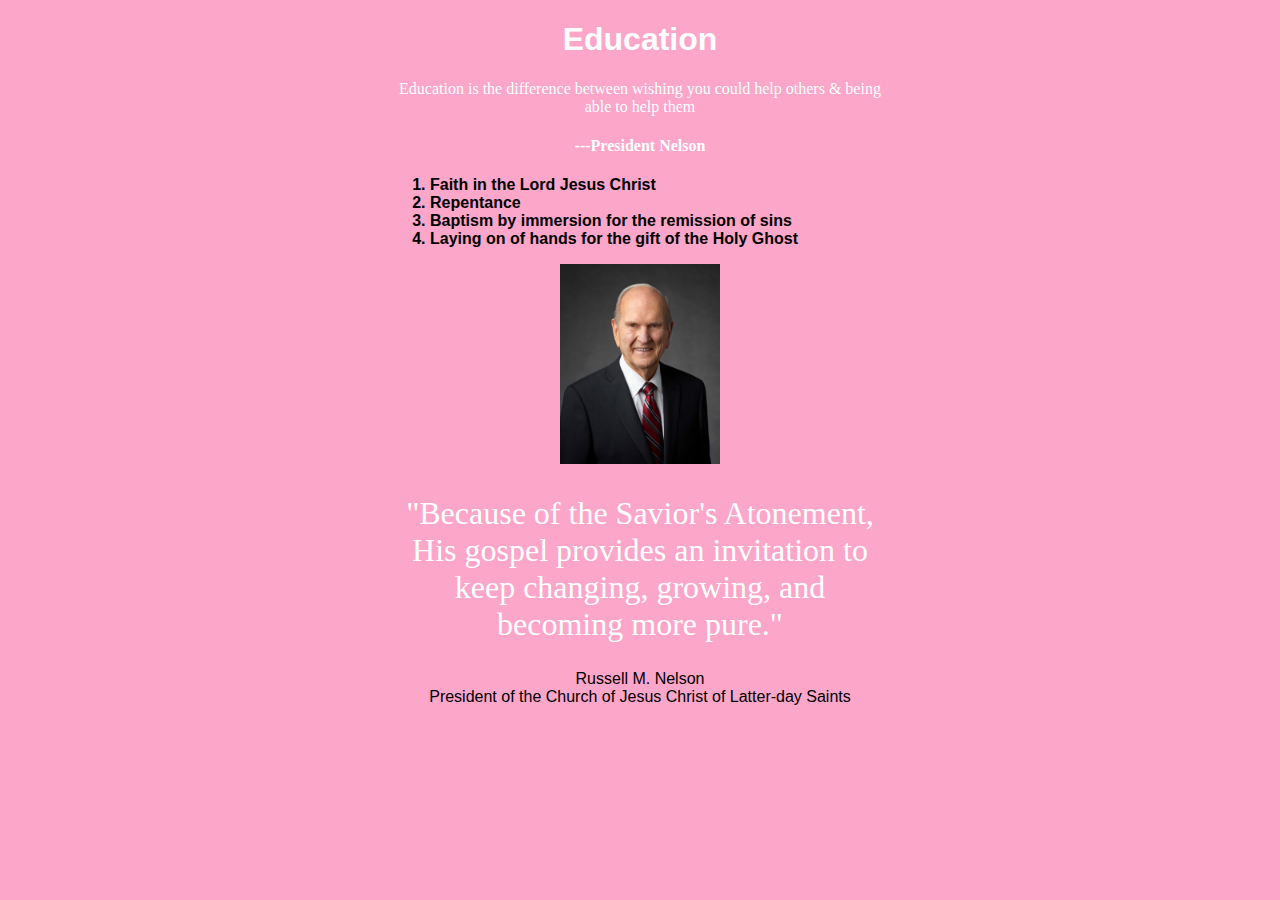
<file: wdd130/nelson/index.html>
<!DOCTYPE html>
<html lang="en">
<head>
    <meta charset="UTF-8">
    <link rel="stylesheet" href="style.css">
    <meta name="viewport" content="width=device-width, initial-scale=1.0">
    <title>Education</title>
</head>
<body>
    <header>
        <h1 id="title">Education</h1>
        <div class="quote">
            <p>Education is the difference between wishing you could help others & being able to help them</p>
            <h4 class="quote person">---President Nelson</h4>
        </div>
        <ol>
            <li>
                Faith in the Lord Jesus Christ
            </li>
            <li>
                Repentance
            </li>
            <li>
                Baptism by immersion for the remission of sins
            </li>
            <li>
                Laying on of hands for the gift of the Holy Ghost
            </li>
        </ol>
        <img src="nelson.jpeg" width="160em" height="200em">
    </header>
    <h2 class="quote">"Because of the Savior's Atonement, His gospel provides an invitation to keep changing, growing, and becoming more pure."</h2>
    <footer>
        <p>Russell M. Nelson
            <br>President of the Church of Jesus Christ of Latter-day Saints</p>
    </footer>
</body>
</html>
</file>
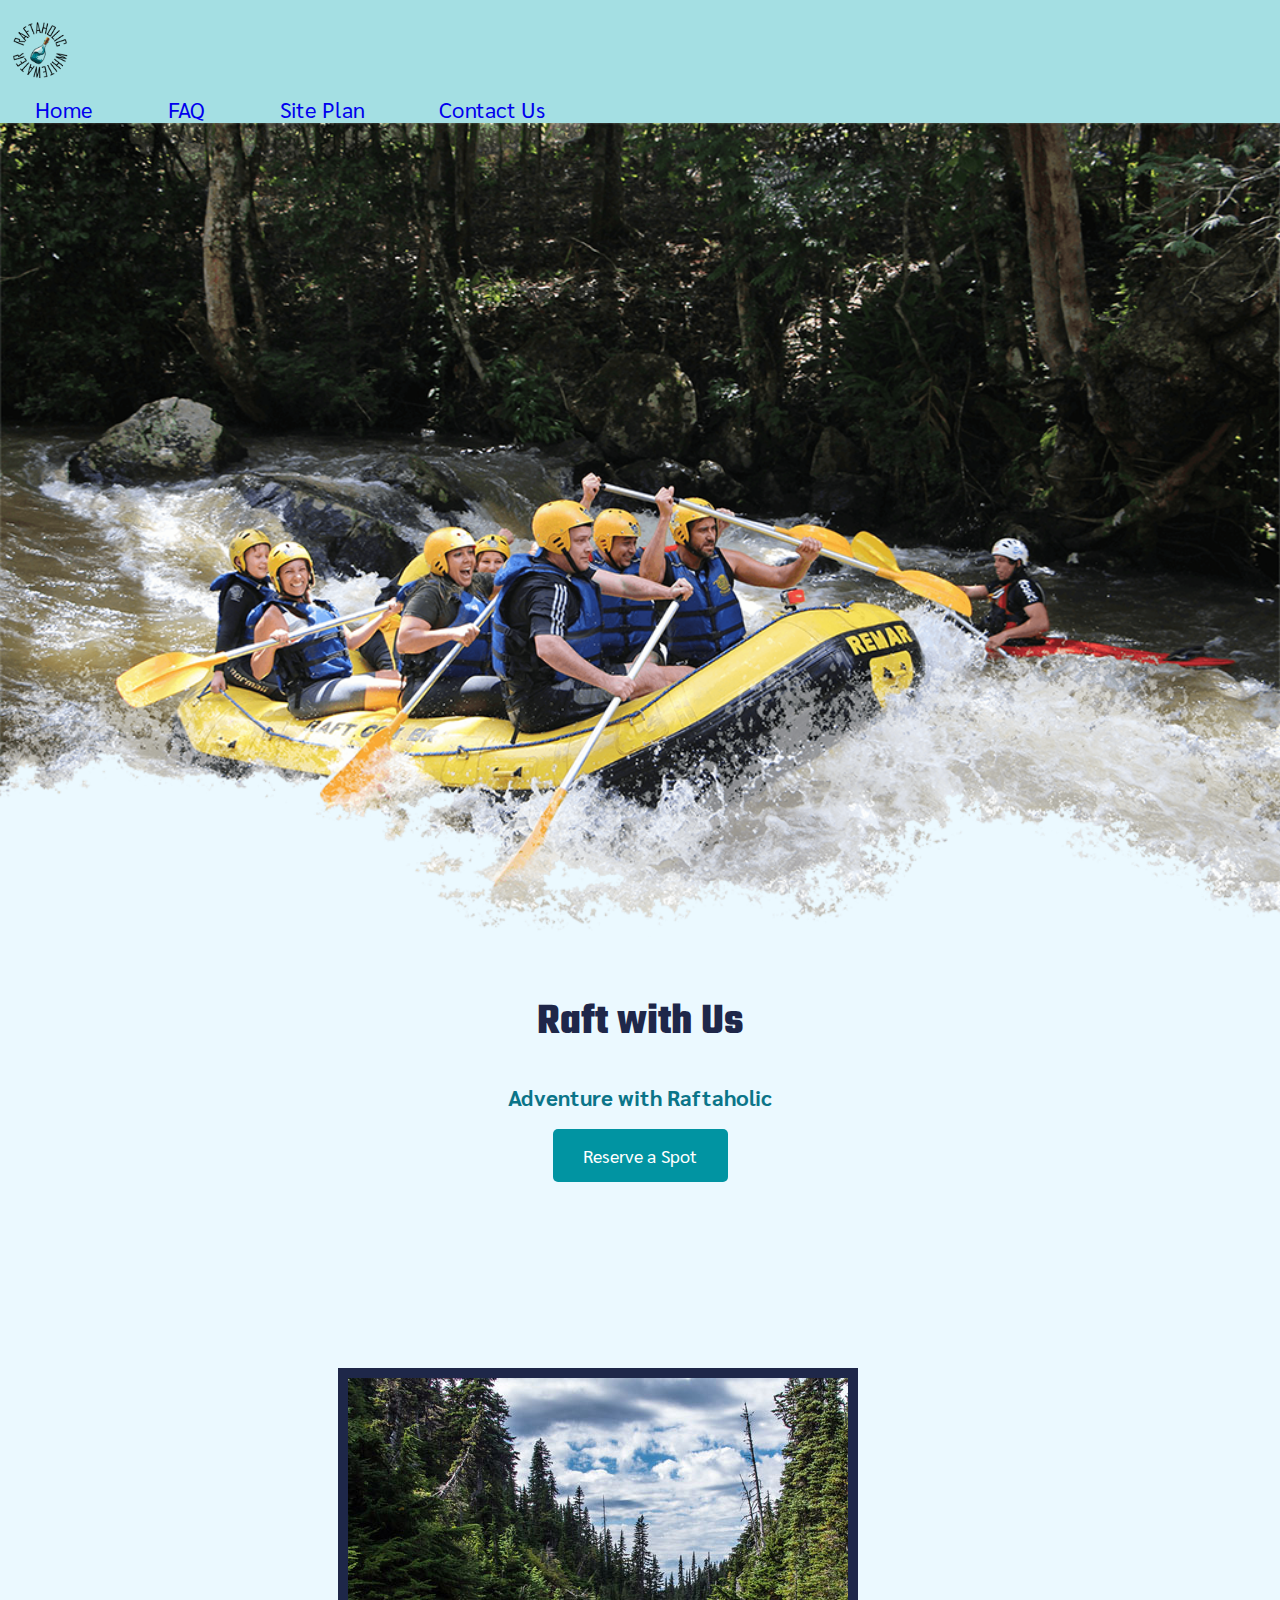
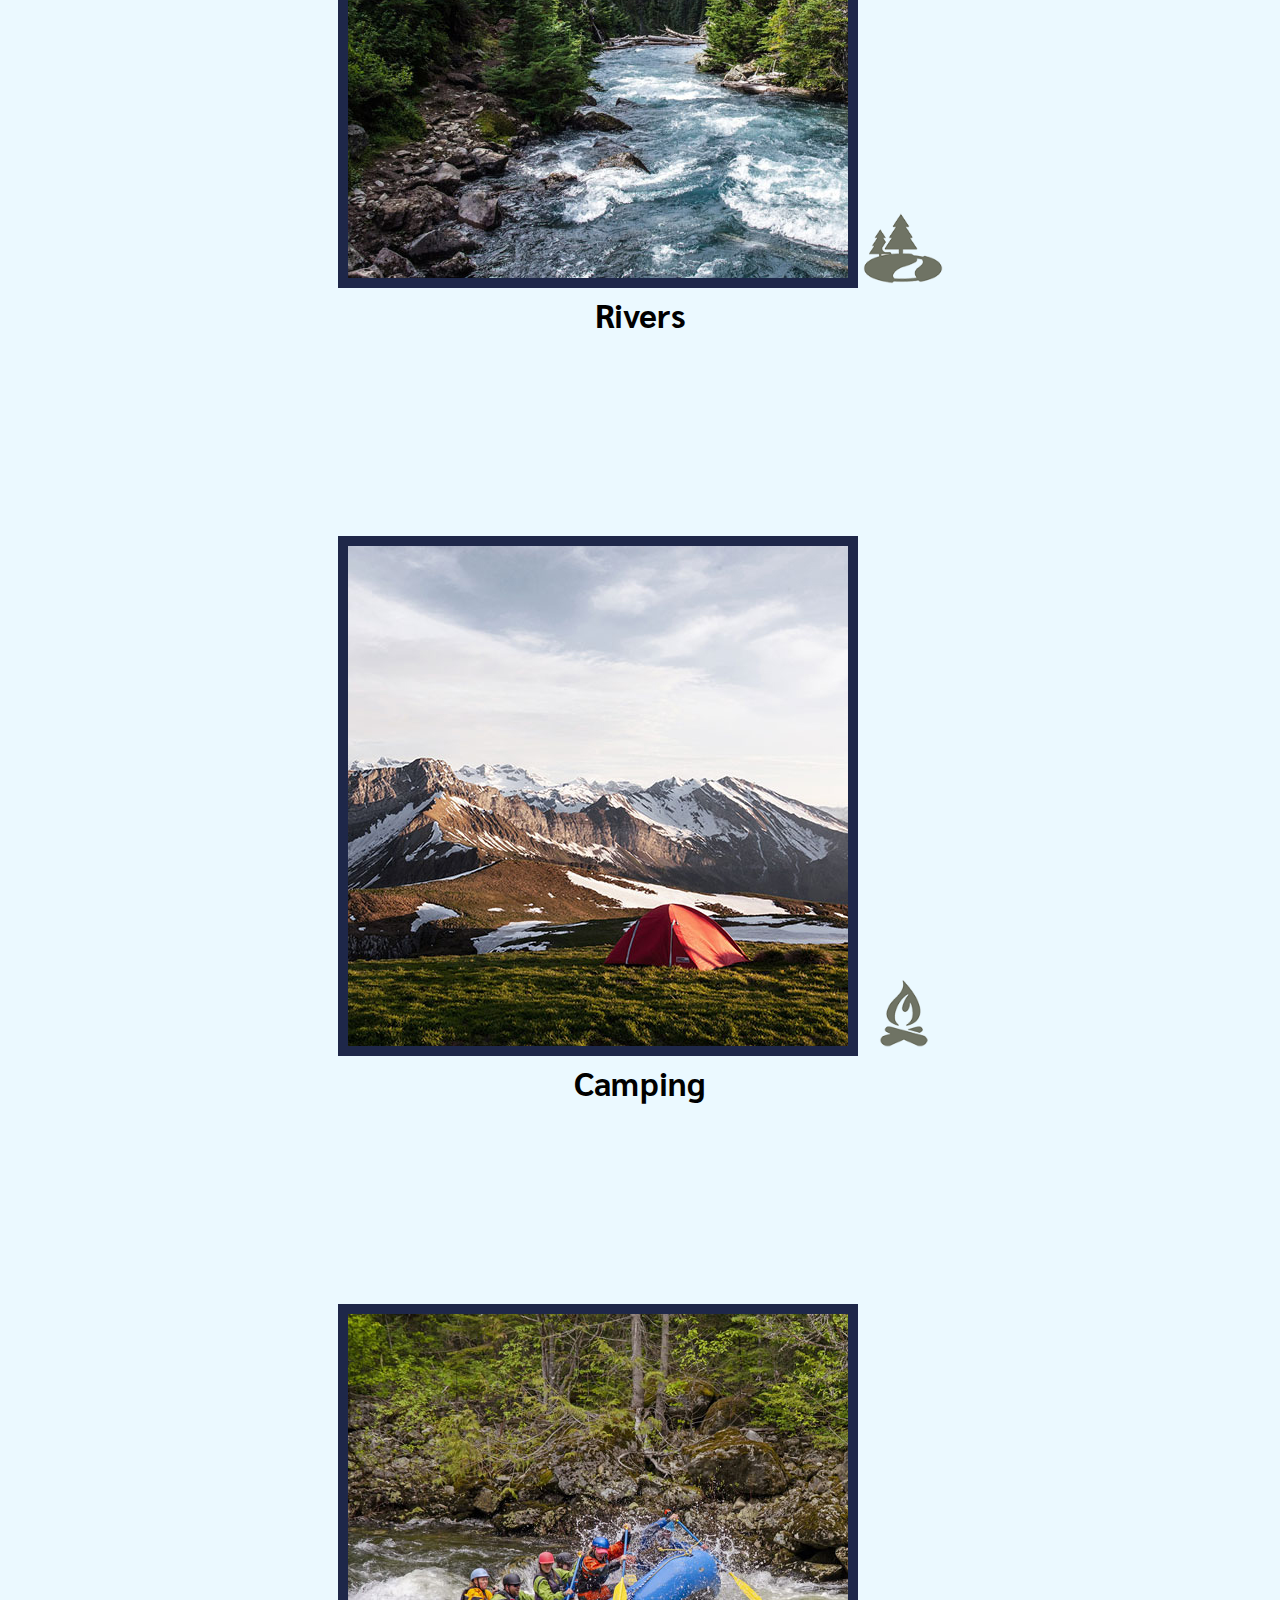
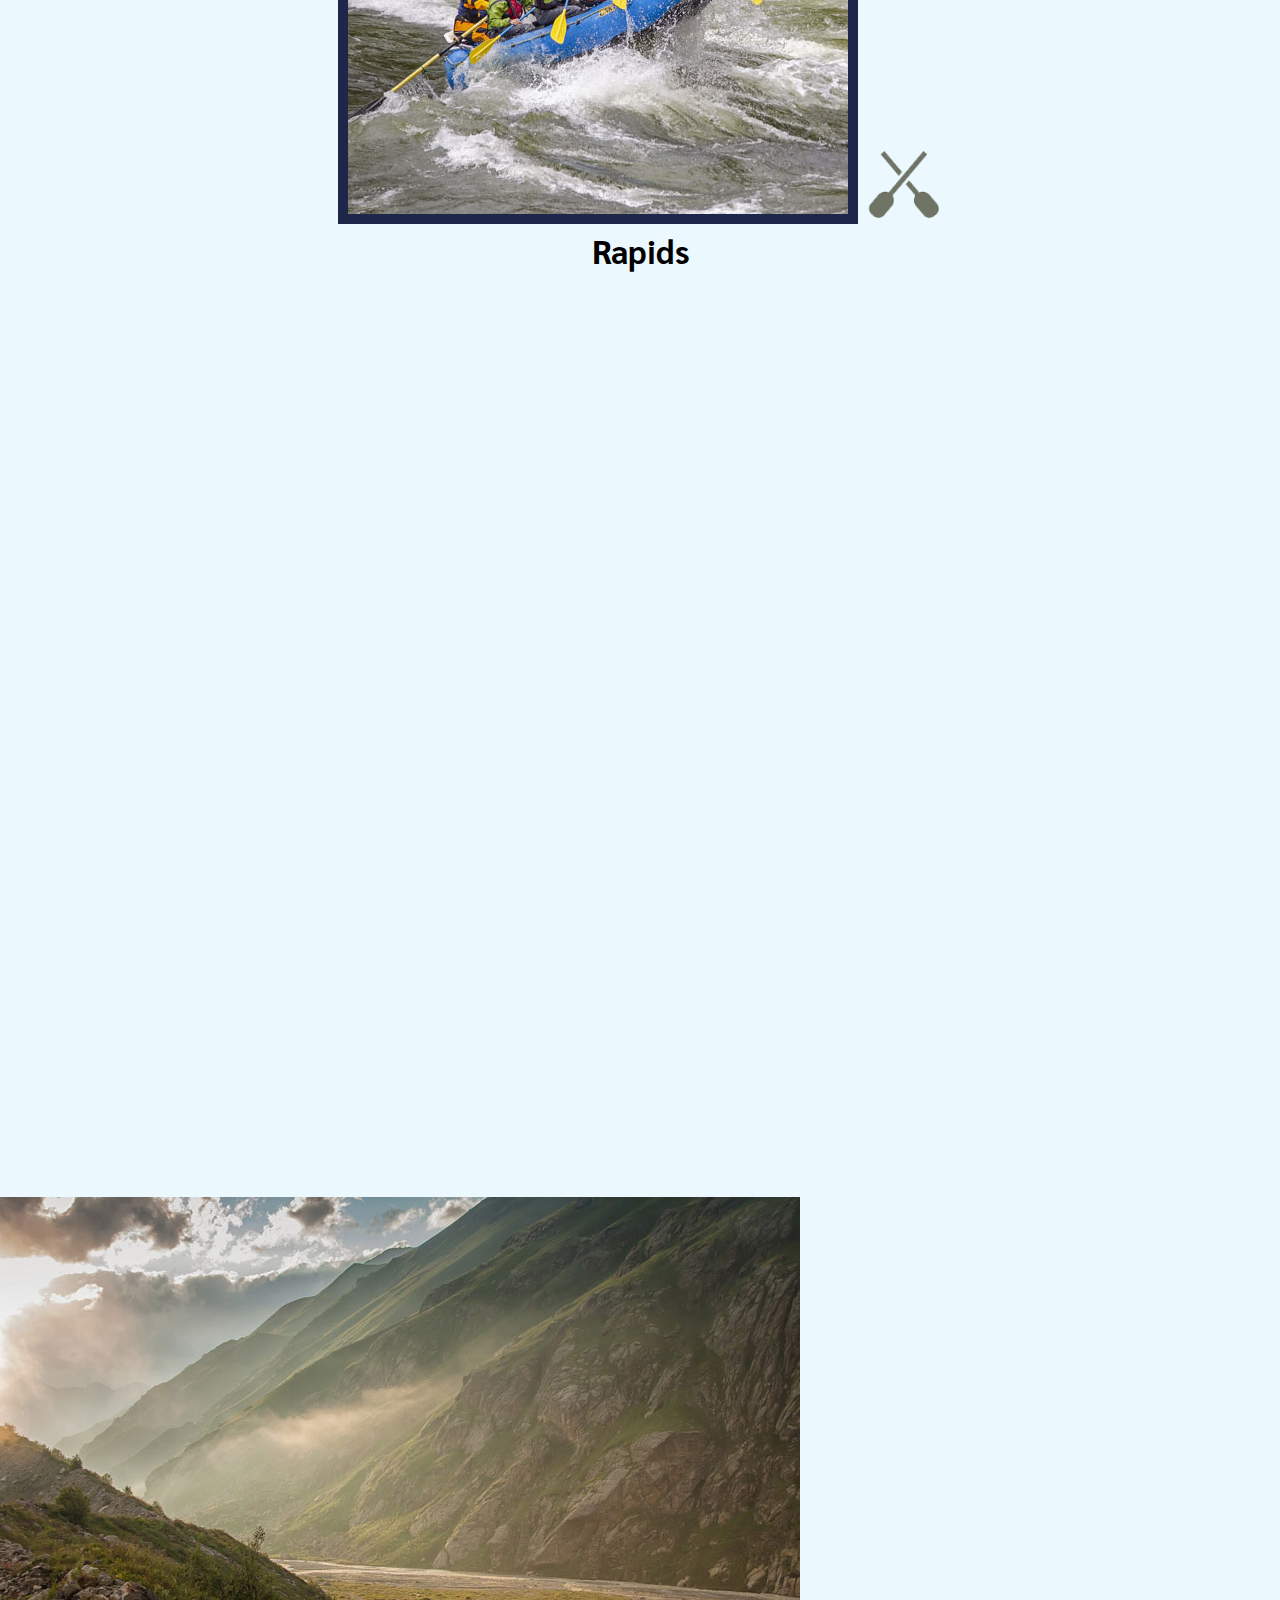
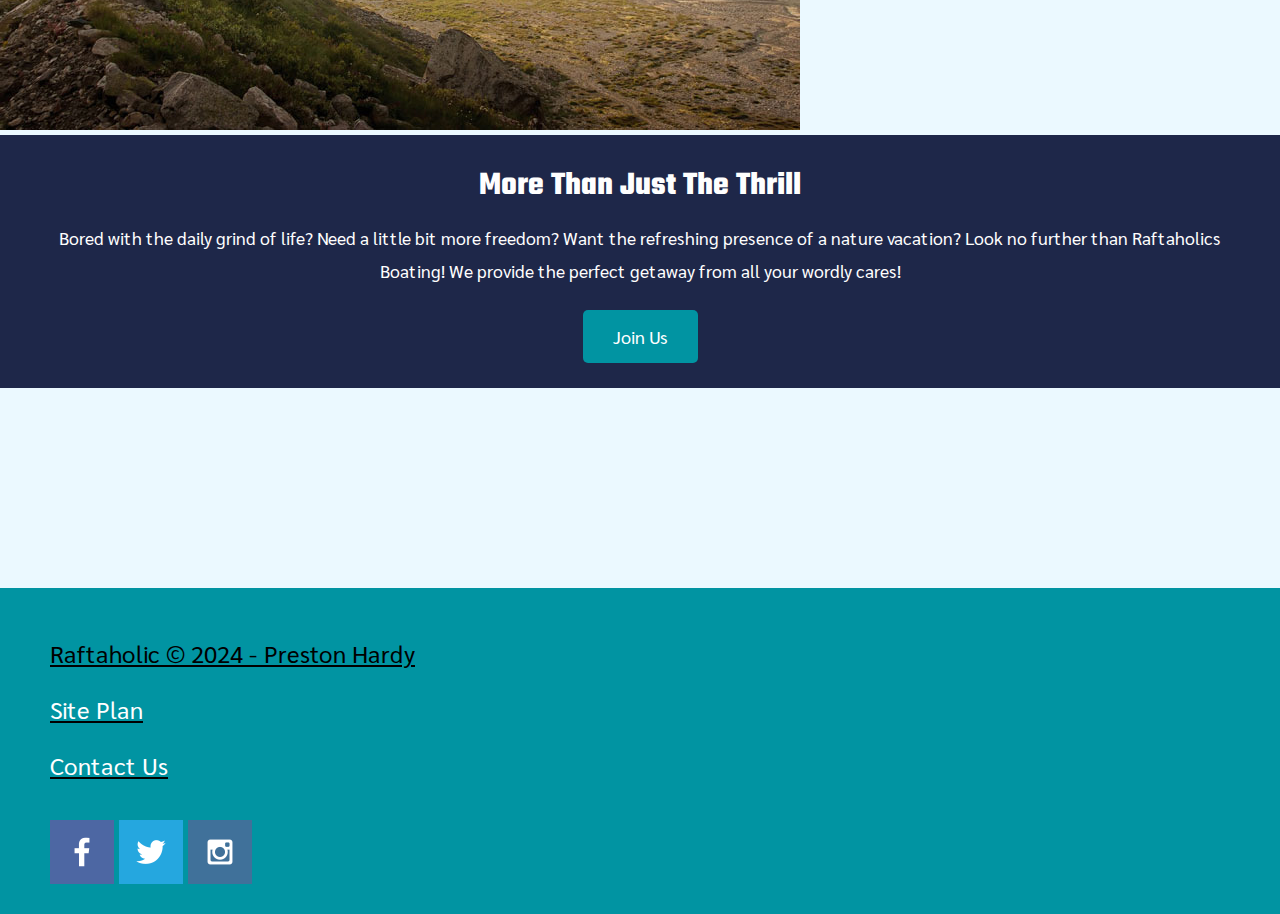
<file: wdd130/wwr/index.html>
<!DOCTYPE html>
<html lang="en">
<head>
    <meta charset="UTF-8">
    <meta name="viewport" content="width=device-width, initial-scale=1.0">
    <title>Whitewater Rafting Vacations | Raftaholic Boating | Home</title>
    <link rel="stylesheet" href="styles/style.css">
</head>
<body>
    <div id="content">
    <header>
        <a id="logo_link" href="index.html">
            <img class="icon" src="images/raftaholic.png" alt="Raftaholic Logo" width="600" height="600">
        </a>
        <nav>
            <a href="index.html">Home</a>
            <a href="faq.html">FAQ</a>
            <a href="site-plan-rafting.html">Site Plan</a>
            <a href="contactus.html">Contact Us</a>
        </nav>
    </header>
    <div id="hero">
        <div id="hero-box">
            <img id="hero-img" src="images/hero.png" alt="people rafting">
        </div>
        <section id="hero-msg">
            <h1 class="home-title">Raft with Us</h1>
            <h4>Adventure with Raftaholic</h4>
            <div class='button-box'>
                <a class='book' href="contactus.html">Reserve a Spot</a>
            </div>
        </section>
    </div>
    <main class="home-grid">
        <section class="rivers-card">
            <img class="card-img" src="images/rivers.jpg" alt="river in forest">
            <img class="icon" src="images/river_icon.png" alt="river icon">
            <h2>Rivers</h2>
        </section>
        <section class="camping-card">
            <img class="card-img" src="images/camping.jpg" alt="tent in mountains">
            <img class="icon" src="images/fire_icon.png" alt="fire icon">
            <h2>Camping</h2>
        </section>
        <section class="rapids-card">
            <img class="card-img" src="images/rapids.jpg" alt="rafting boat">
            <img class="icon" src="images/oars.png" alt="oars icon">
            <h2>Rapids</h2>
        </section>
        <div id="background"></div>
        <img class="mountains" src="images/mountains.jpg" alt="Misty mountains">
        <section class="msg">
            <h2>More Than Just The Thrill</h2>
            <p>Bored with the daily grind of life? Need a little bit more freedom? Want the refreshing presence of a nature vacation? Look no further than Raftaholics Boating! We provide the perfect getaway from all your wordly cares!</p>
            <a class='join' href="rivers.html">Join Us</a>
        </section>
    </main>
<footer>
    <p>Raftaholic &copy; 2024 - Preston Hardy</p>
    <p><a href="site-plan-rafting.html">Site Plan</a></p>
    <p><a href="contactus.html">Contact Us</a></p>
    <div class="social">
        <a href="https://facebook.com" target="_blank">
            <img src="images/facebook.png" alt="fb icon">
        </a>
        <a href="https://twitter.com" target="_blank">
            <img src="images/twitter.png" alt="twitter icon">
        </a>
        <a href="https://instagram.com" target="_blank">
            <img src="images/instagram.png" alt="instagram icon">
        </a>
    </div>
</footer>
</div>
</body>
</html>
</file>
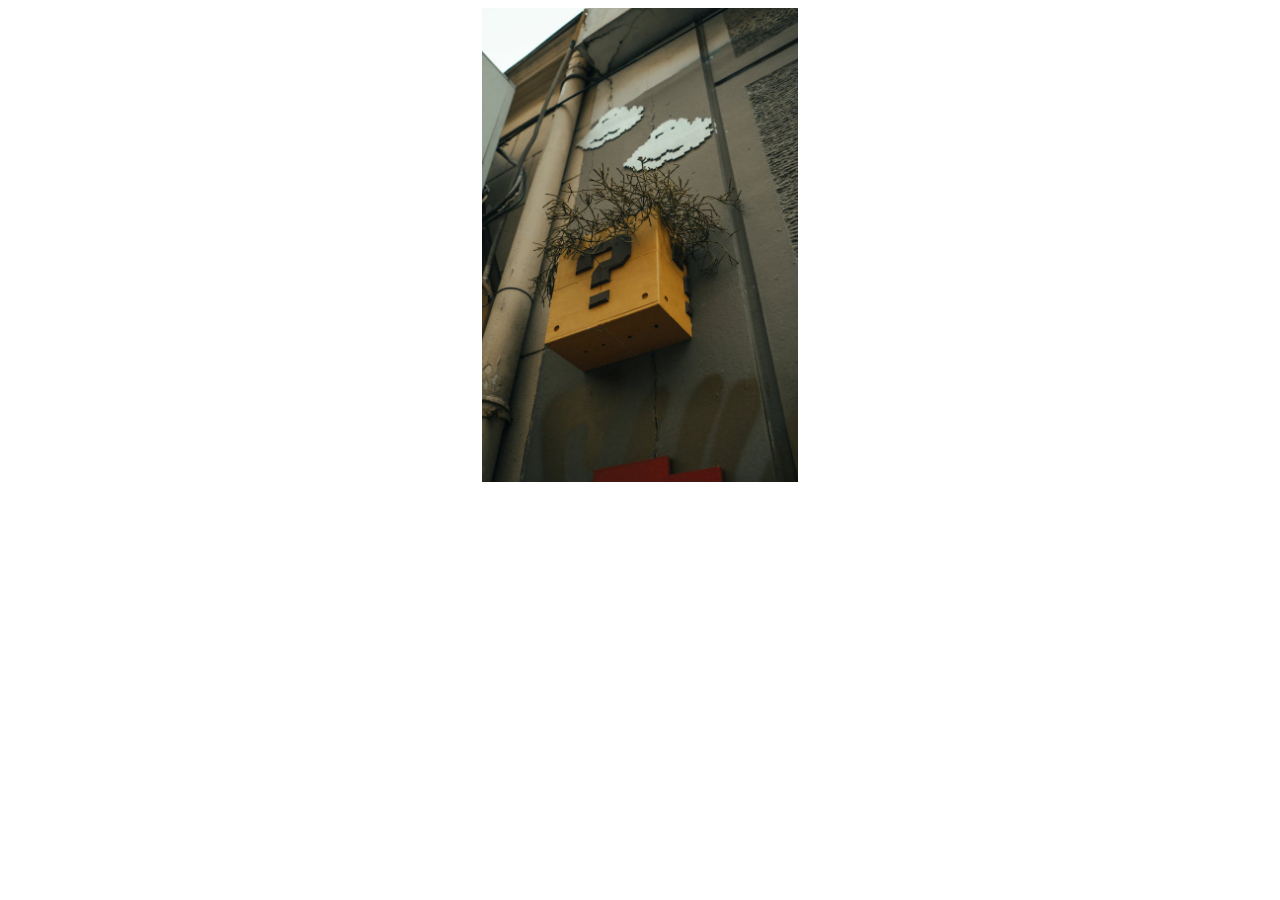
<file: image-overlay.html>
<!DOCTYPE html>
<html lang="en">
<head>
    <meta charset="UTF-8">
    <meta name="viewport" content="width=device-width, initial-scale=1.0">
    <title>Document</title>
    <style>
        .container {
            position: relative;
            width: 25%;
            margin: auto;
        }
        .image {
            display: block;
            width: 100%;
            height: auto;
        }
        .overlay {
            position: absolute;
            top:0;
            bottom:0;
            left:0;
            right:0;
            height: 100%;
            width: 100%;
            opacity: 0;
            transition: .3s ease-in-out;
            background-color: #DB5461;
        }
        
        .container:hover .overlay {
            opacity: 0.75;
        }

        .text {
            color:white;
            font-size: 30px;
            position: absolute;
            top: 50%;
            left: 50%;
            transform: translate(-50%, -50%);
            text-align: center;
        }


    </style>
</head>
<body>
    <div class="container">
        <img src="wdd130/personal/images/block-question.jpg" class="image" >
        <div class="overlay">
            <div class="text">Questions?</div>
        </div>
    </div>
</body>
</html>
</file>
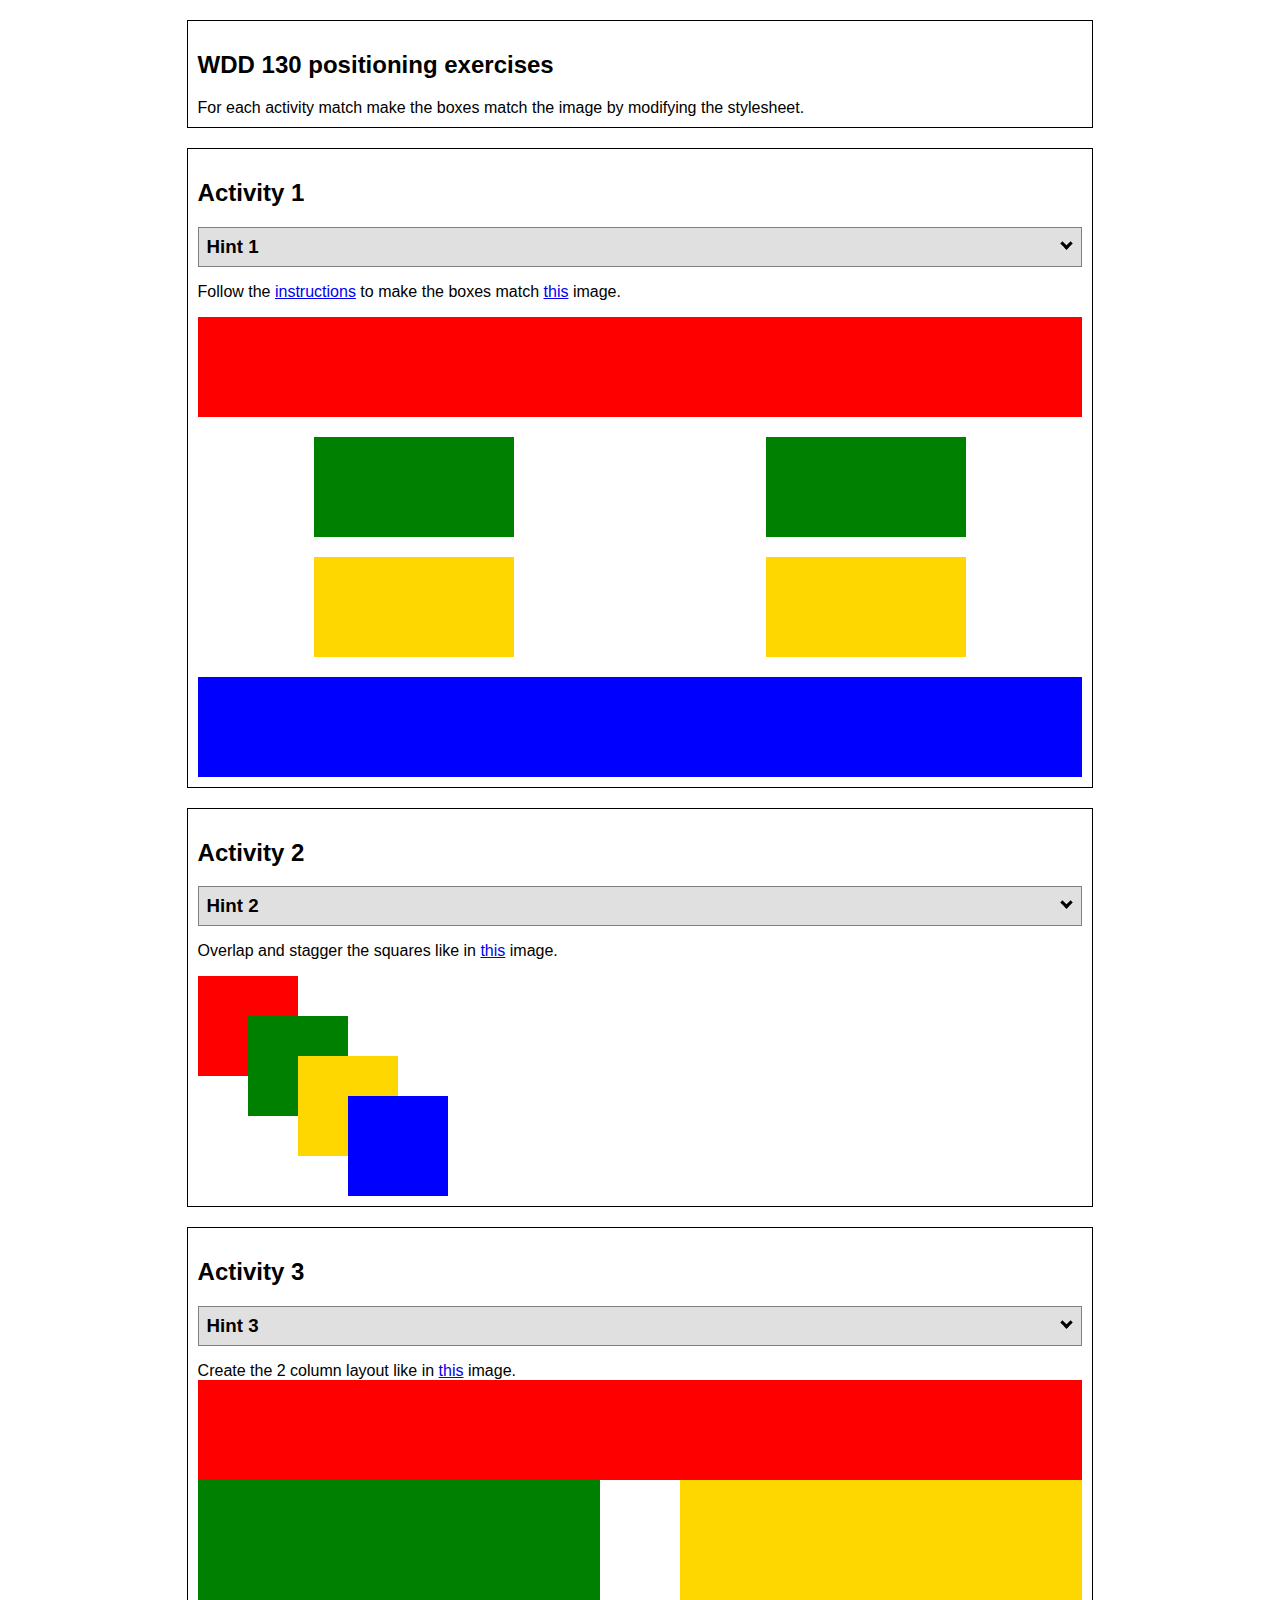
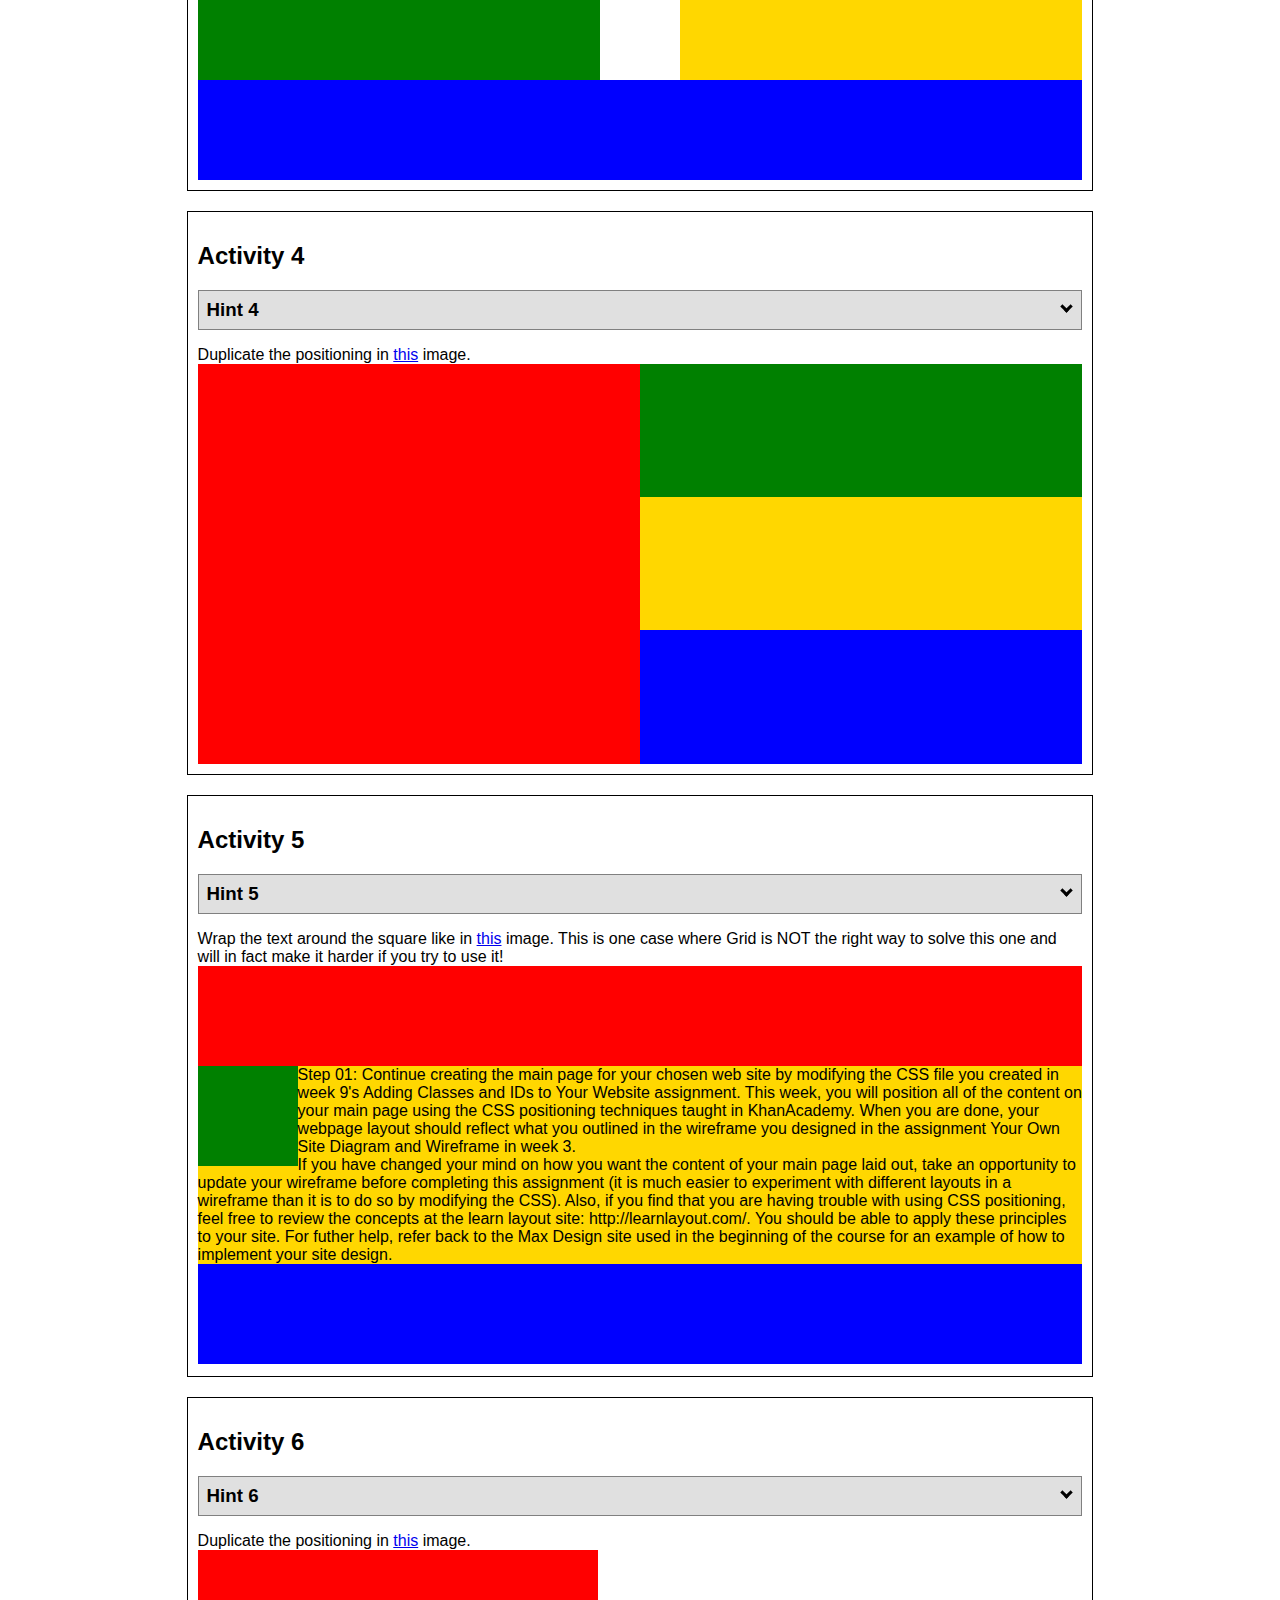
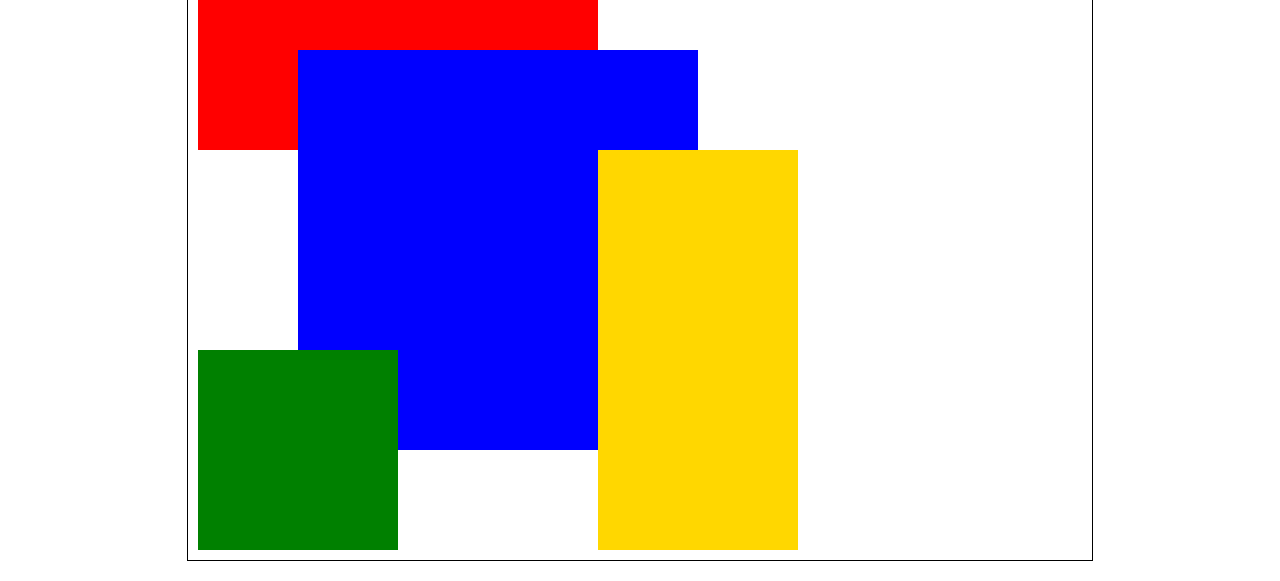
<file: positioning.html>
<!DOCTYPE html>
<html lang="en">
  <head>
    <!-- HTML - Name: positioning.html -->
    <title>Positioning Activity</title>
    <link rel="stylesheet" type="text/css" href="positionstyles.css" />
  </head>
  <body>
    <div class="activity">
      <h2>WDD 130 positioning exercises</h2>
      For each activity match make the boxes match the image by modifying the stylesheet.</div>
    <div class="activity">
      <h2>Activity 1</h2>
      <section class="hint"><input type="checkbox" ><i></i> <h3>Hint 1</h3><div><p>Check out the <a href="https://byui-wdd.github.io/wdd130/activities/w06-css-positioning.html" target="_blank">activity instructions</a> in Ilearn!</p></div></section>
      <p>Follow the <a href="https://byui-wdd.github.io/wdd130/activities/w06-css-positioning.html" target="_blank">instructions</a> to make the boxes match  <a href="https://byui-wdd.github.io/wdd130/images/example1.png" target="_blank">this</a> image.</p>
      <div class="content1" >
        <div class="red1" ></div>
        <div class="green1" ></div>
        <div class="green1" ></div>
        <div class="yellow1"></div>
        <div class="yellow1"></div>
        <div class="blue1"></div>
      </div>
    </div>
    <div class="activity">
      <h2>Activity 2</h2>
      <section class="hint"><input type="checkbox" > <h3>Hint 2</h3><i></i><div>
      <ul>
      <li>grid-template-columns: 50px 50px 50px 50px 50px </li></ul></div></section>
      <p>Overlap and stagger the squares like in <a href="https://byui-wdd.github.io/wdd130/images/example2.png" target="_blank">this</a> image.</p>
      <div class="content2" >
        <div class="red2" ></div>
        <div class="green2" ></div>
        <div class="yellow2"></div>
        <div class="blue2"></div>
      </div>
    </div>
    <div class="activity">
      <h2>Activity 3</h2>
      <section class="hint"><input type="checkbox" > <h3>Hint 3</h3><i></i><div><p>This one is going to be best solved with CSS Grid. Remember to make the boxes the right width first...then start moving them around. </p><h4>Properties used:</h4><ul><li>display:grid;</li><li>grid-template-columns:</li><li>grid-column-gap:</li>
        <li>grid-column:</li>  </ul></div></section>
      Create the 2 column layout like in <a href="https://byui-wdd.github.io/wdd130/images/example3.png" target="_blank">this</a>  image.
      <div class="content3" >
        <div class="red3" ></div>
        <div class="green3" ></div>
        <div class="yellow3"></div>
        <div class="blue3"></div>
      </div>
    </div>
    <div class="activity">
      <h2>Activity 4</h2>
      <section class="hint"><input type="checkbox" > <h3>Hint 4</h3><i></i><div><p>For the others we have been primarily concerned with width. For this one you will need to adjust height as well. </p><h4>Properties used:</h4><ul><li>display:grid;</li><li>grid-template-columns:</li><li>grid-row:</li></ul></div></section>
      Duplicate the positioning in <a href="https://byui-wdd.github.io/wdd130/images/example4.png" target="_blank">this</a> image. 
      <div class="content4" >
        <div class="red4" ></div>
        <div class="green4" ></div>
        <div class="yellow4"></div>
        <div class="blue4"></div>
      </div>
    </div>

    <div class="activity">
      <h2>Activity 5</h2>
      <section class="hint"><input type="checkbox" > <h3>Hint 5</h3><i></i><div><p>Grid is <strong>not</strong> the right way to do this.  In fact there is only one way to really do that...and that is with float. Remember that we float the thing we want the text to wrap around.  Also remember to start by making all the shapes the right size and shape.</p><h4>Properties used:</h4><ul><li>float: left;</li></ul></div></section>
      Wrap the text around the square like in <a href="https://byui-wdd.github.io/wdd130/images/example5.png" target="_blank">this</a> image. This is one case where Grid is NOT the right way to solve this one and will in fact make it harder if you try to use it!
      <div class="content5" >
        <div class="red5" ></div>
        <div class="green5" ></div>
        <div class="yellow5">Step 01: Continue creating the main page for your chosen web site by modifying the CSS file you created in week 9's Adding Classes and IDs to Your Website assignment. This week, you will position all of the content on your main page using the CSS positioning techniques taught in KhanAcademy. When you are done, your webpage layout should reflect what you outlined in the wireframe you designed in the assignment Your Own Site Diagram and Wireframe in week 3. <br />
          If you have changed your mind on how you want the content of your main page laid out, take an opportunity to update your wireframe before completing this assignment (it is much easier to experiment with different layouts in a wireframe than it is to do so by modifying the CSS). Also, if you find that you are having trouble with using CSS positioning, feel free to review the concepts at the learn layout site: http://learnlayout.com/. You should be able to apply these principles to your site. For futher help, refer back to the Max Design site used in the beginning of the course for an example of how to implement your site design.</div>
        <div class="blue5"></div>
      </div>
    </div>
    <div class="activity">
      <h2>Activity 6</h2>
      <section class="hint"><input type="checkbox" > <h3>Hint 6</h3><i></i><div><p>This one is all about visualizing the grid behind the layout. If you are having a hard time doing that first: all the sizes are even multiples of 100, and second here is another example with the lines drawn: <a href="https://byui-wdd.github.io/wdd130/images/example6-hint.png" target="_blank">example 6 with lines</a>. For this one you will find it easiest if you use px for the column width. You can also use <kbd>z-index</kbd> to control the element layering.    </p><h4>Properties used:</h4><ul><li>display:grid;</li><li>grid-template-columns:</li><li>grid-column:</li><li>grid-row:</li><li><a href="https://www.w3schools.com/cssref/pr_pos_z-index.asp" target="_blank">z-index:</a></li></ul></div></section>
      Duplicate the positioning in <a href="https://byui-wdd.github.io/wdd130/images/example6.png" target="_blank">this</a> image.
      <div class="content6" >
        <div class="red6" ></div>
        <div class="green6" ></div>
        <div class="yellow6"></div>
        <div class="blue6"></div>
      </div>
    </div>
  </body>
</html>
</file>
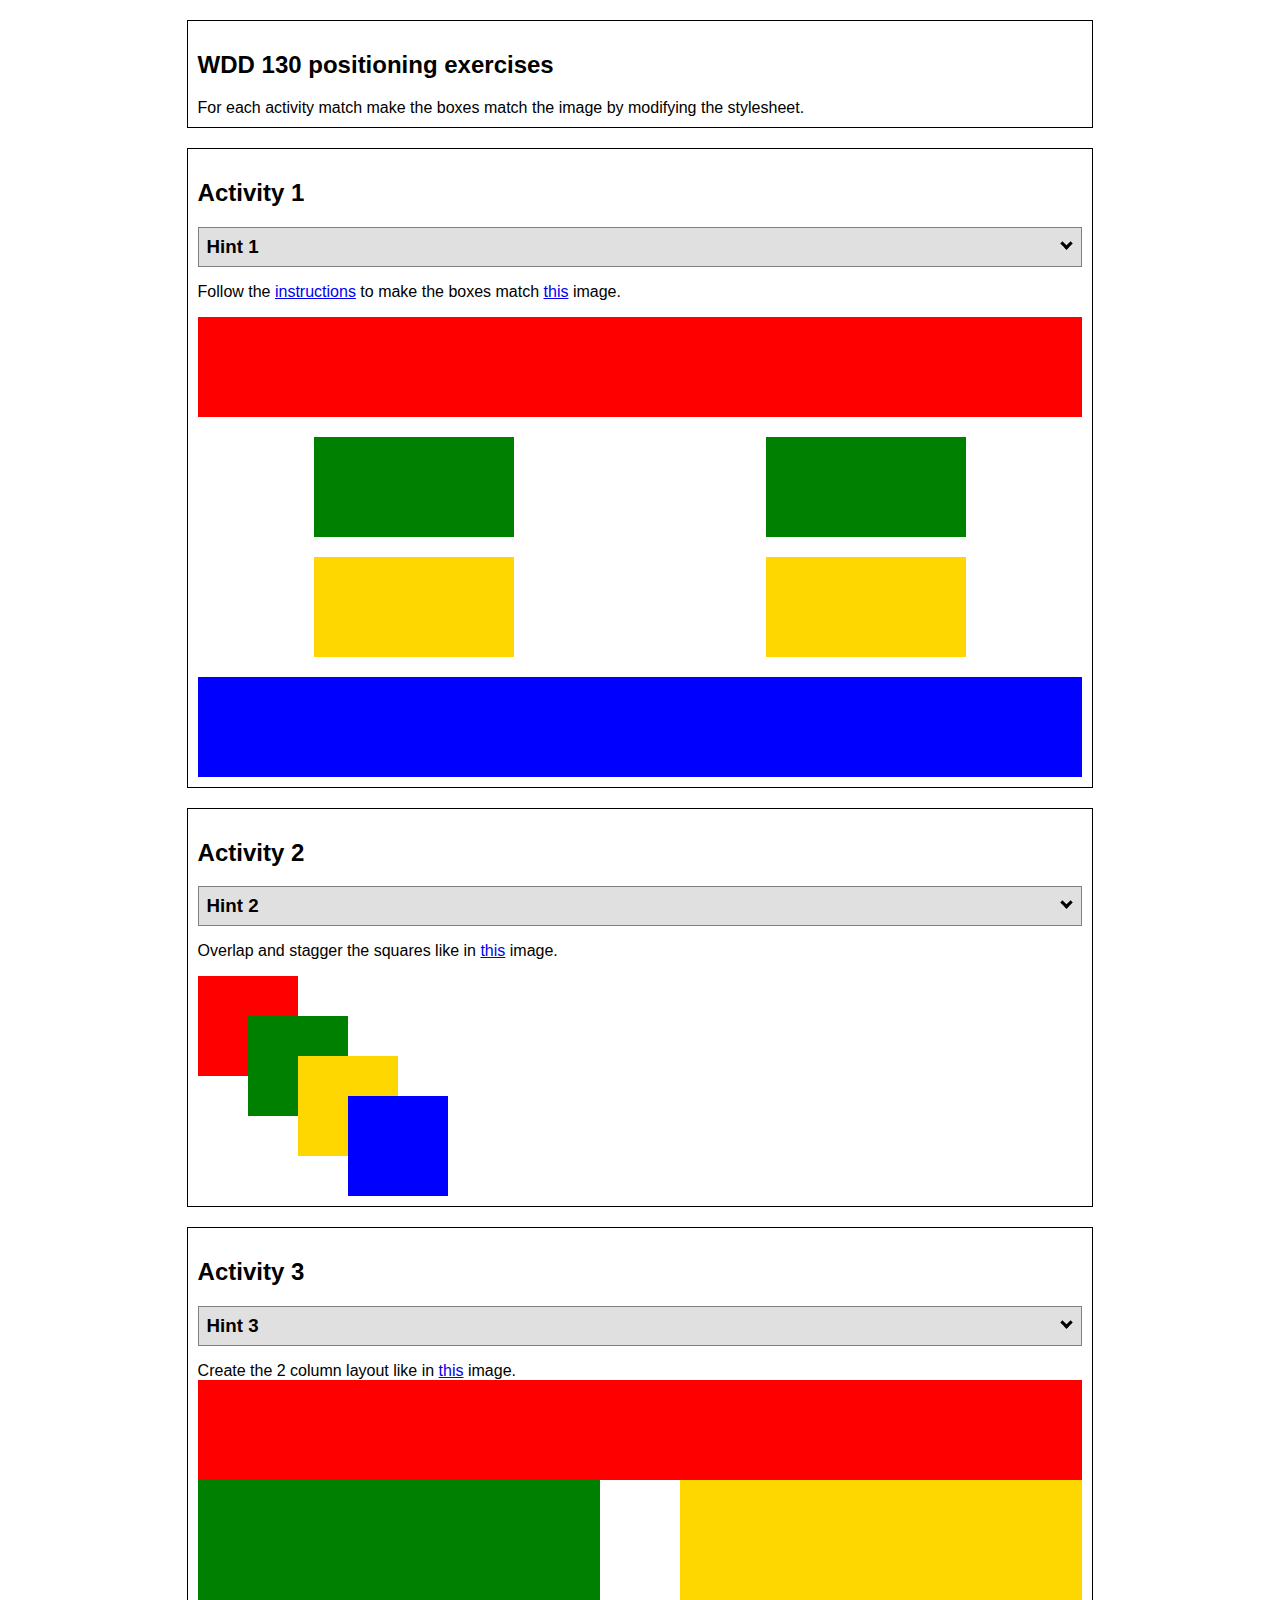
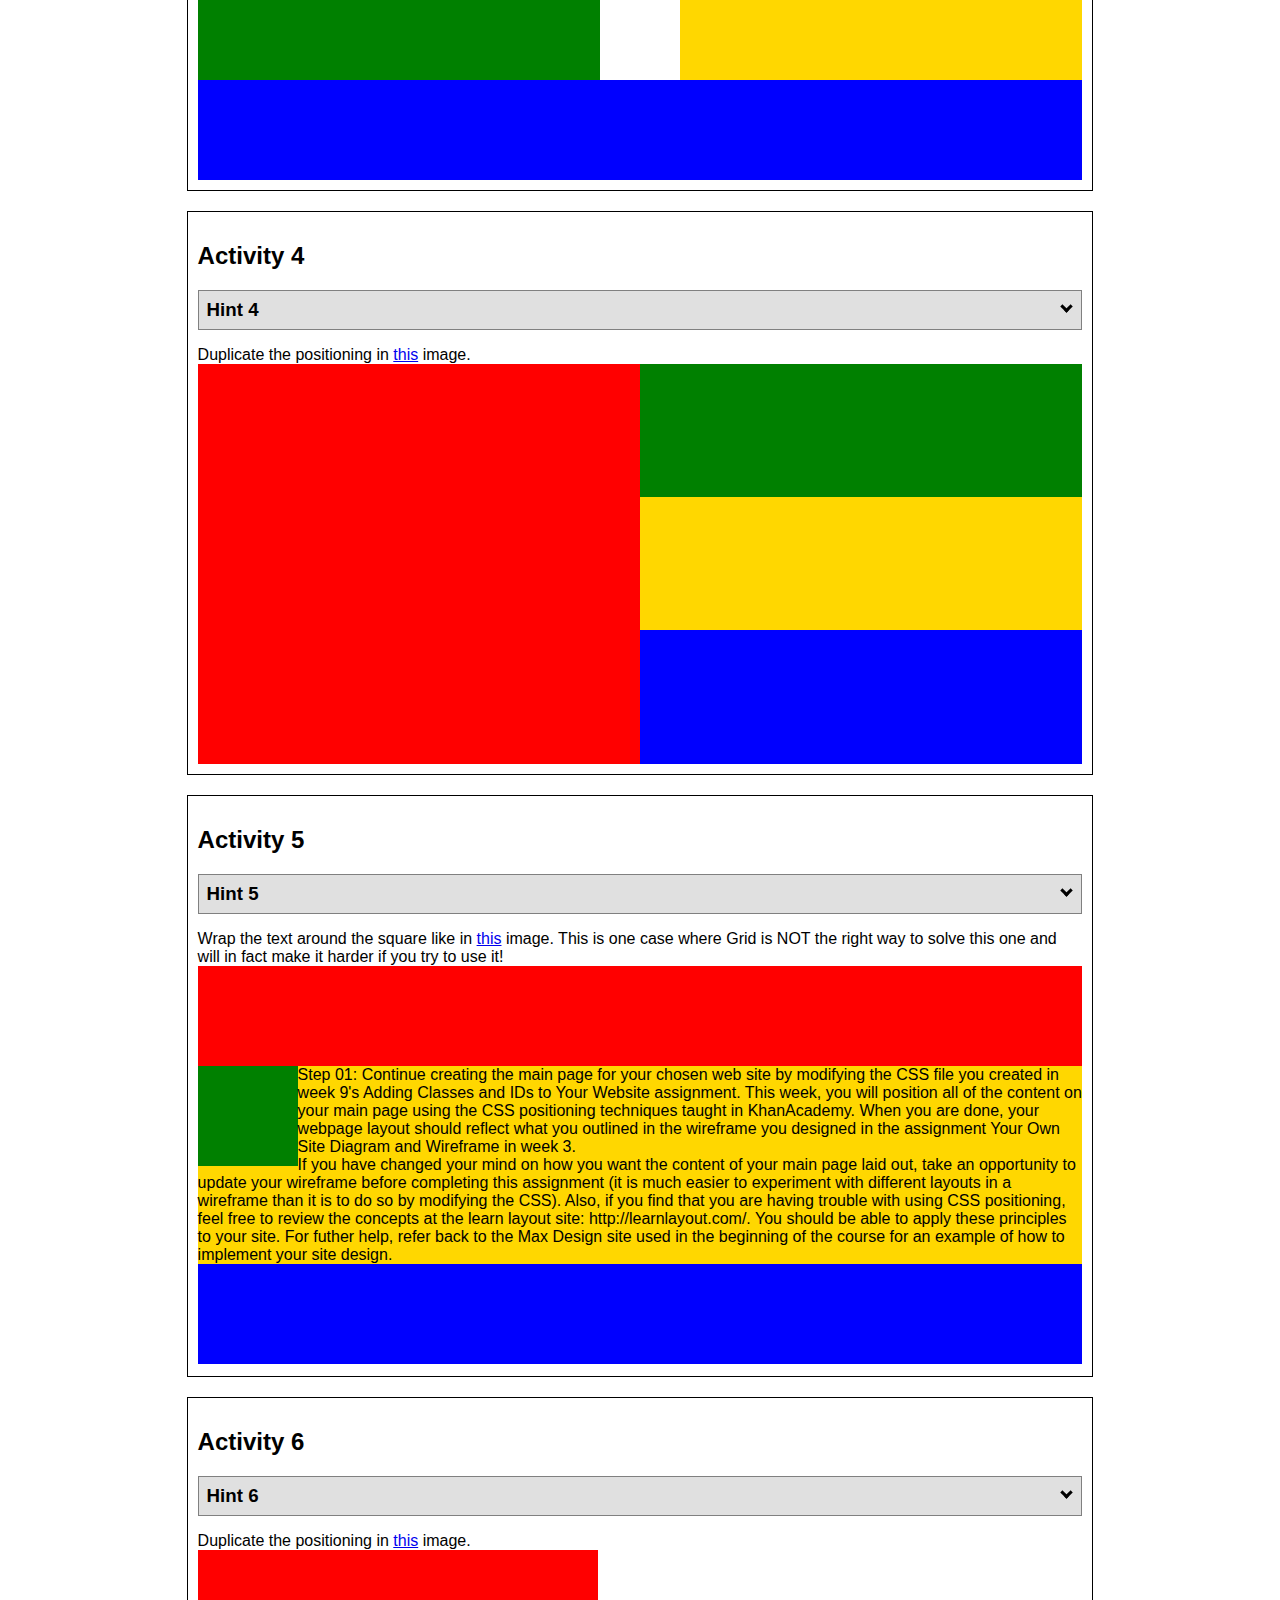
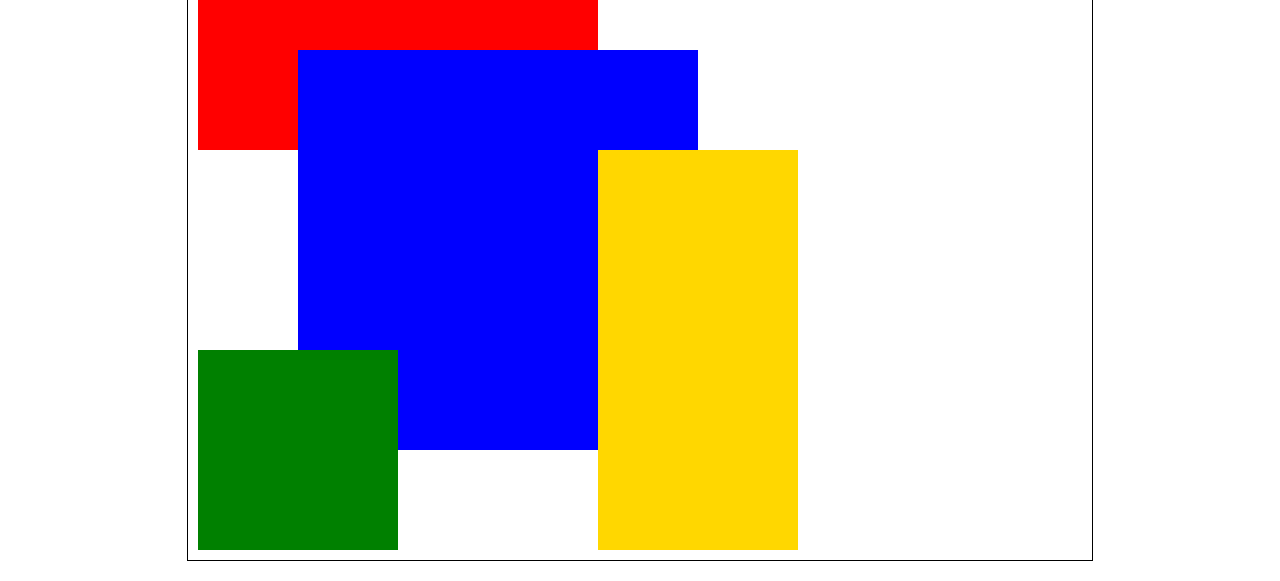
<file: wdd130/positioning.html>
<!DOCTYPE html>
<html lang="en">
  <head>
    <!-- HTML - Name: positioning.html -->
    <title>Positioning Activity</title>
    <link rel="stylesheet" type="text/css" href="positionstyles.css" />
  </head>
  <body>
    <div class="activity">
      <h2>WDD 130 positioning exercises</h2>
      For each activity match make the boxes match the image by modifying the stylesheet.</div>
    <div class="activity">
      <h2>Activity 1</h2>
      <section class="hint"><input type="checkbox" ><i></i> <h3>Hint 1</h3><div><p>Check out the <a href="https://byui-wdd.github.io/wdd130/activities/w06-css-positioning.html" target="_blank">activity instructions</a> in Ilearn!</p></div></section>
      <p>Follow the <a href="https://byui-wdd.github.io/wdd130/activities/w06-css-positioning.html" target="_blank">instructions</a> to make the boxes match  <a href="https://byui-wdd.github.io/wdd130/images/example1.png" target="_blank">this</a> image.</p>
      <div class="content1" >
        <div class="red1" ></div>
        <div class="green1" ></div>
        <div class="green1" ></div>
        <div class="yellow1"></div>
        <div class="yellow1"></div>
        <div class="blue1"></div>
      </div>
    </div>
    <div class="activity">
      <h2>Activity 2</h2>
      <section class="hint"><input type="checkbox" > <h3>Hint 2</h3><i></i><div>
      <ul>
      <li>grid-template-columns: 50px 50px 50px 50px 50px </li></ul></div></section>
      <p>Overlap and stagger the squares like in <a href="https://byui-wdd.github.io/wdd130/images/example2.png" target="_blank">this</a> image.</p>
      <div class="content2" >
        <div class="red2" ></div>
        <div class="green2" ></div>
        <div class="yellow2"></div>
        <div class="blue2"></div>
      </div>
    </div>
    <div class="activity">
      <h2>Activity 3</h2>
      <section class="hint"><input type="checkbox" > <h3>Hint 3</h3><i></i><div><p>This one is going to be best solved with CSS Grid. Remember to make the boxes the right width first...then start moving them around. </p><h4>Properties used:</h4><ul><li>display:grid;</li><li>grid-template-columns:</li><li>grid-column-gap:</li>
        <li>grid-column:</li>  </ul></div></section>
      Create the 2 column layout like in <a href="https://byui-wdd.github.io/wdd130/images/example3.png" target="_blank">this</a>  image.
      <div class="content3" >
        <div class="red3" ></div>
        <div class="green3" ></div>
        <div class="yellow3"></div>
        <div class="blue3"></div>
      </div>
    </div>
    <div class="activity">
      <h2>Activity 4</h2>
      <section class="hint"><input type="checkbox" > <h3>Hint 4</h3><i></i><div><p>For the others we have been primarily concerned with width. For this one you will need to adjust height as well. </p><h4>Properties used:</h4><ul><li>display:grid;</li><li>grid-template-columns:</li><li>grid-row:</li></ul></div></section>
      Duplicate the positioning in <a href="https://byui-wdd.github.io/wdd130/images/example4.png" target="_blank">this</a> image. 
      <div class="content4" >
        <div class="red4" ></div>
        <div class="green4" ></div>
        <div class="yellow4"></div>
        <div class="blue4"></div>
      </div>
    </div>

    <div class="activity">
      <h2>Activity 5</h2>
      <section class="hint"><input type="checkbox" > <h3>Hint 5</h3><i></i><div><p>Grid is <strong>not</strong> the right way to do this.  In fact there is only one way to really do that...and that is with float. Remember that we float the thing we want the text to wrap around.  Also remember to start by making all the shapes the right size and shape.</p><h4>Properties used:</h4><ul><li>float: left;</li></ul></div></section>
      Wrap the text around the square like in <a href="https://byui-wdd.github.io/wdd130/images/example5.png" target="_blank">this</a> image. This is one case where Grid is NOT the right way to solve this one and will in fact make it harder if you try to use it!
      <div class="content5" >
        <div class="red5" ></div>
        <div class="green5" ></div>
        <div class="yellow5">Step 01: Continue creating the main page for your chosen web site by modifying the CSS file you created in week 9's Adding Classes and IDs to Your Website assignment. This week, you will position all of the content on your main page using the CSS positioning techniques taught in KhanAcademy. When you are done, your webpage layout should reflect what you outlined in the wireframe you designed in the assignment Your Own Site Diagram and Wireframe in week 3. <br />
          If you have changed your mind on how you want the content of your main page laid out, take an opportunity to update your wireframe before completing this assignment (it is much easier to experiment with different layouts in a wireframe than it is to do so by modifying the CSS). Also, if you find that you are having trouble with using CSS positioning, feel free to review the concepts at the learn layout site: http://learnlayout.com/. You should be able to apply these principles to your site. For futher help, refer back to the Max Design site used in the beginning of the course for an example of how to implement your site design.</div>
        <div class="blue5"></div>
      </div>
    </div>
    <div class="activity">
      <h2>Activity 6</h2>
      <section class="hint"><input type="checkbox" > <h3>Hint 6</h3><i></i><div><p>This one is all about visualizing the grid behind the layout. If you are having a hard time doing that first: all the sizes are even multiples of 100, and second here is another example with the lines drawn: <a href="https://byui-wdd.github.io/wdd130/images/example6-hint.png" target="_blank">example 6 with lines</a>. For this one you will find it easiest if you use px for the column width. You can also use <kbd>z-index</kbd> to control the element layering.    </p><h4>Properties used:</h4><ul><li>display:grid;</li><li>grid-template-columns:</li><li>grid-column:</li><li>grid-row:</li><li><a href="https://www.w3schools.com/cssref/pr_pos_z-index.asp" target="_blank">z-index:</a></li></ul></div></section>
      Duplicate the positioning in <a href="https://byui-wdd.github.io/wdd130/images/example6.png" target="_blank">this</a> image.
      <div class="content6" >
        <div class="red6" ></div>
        <div class="green6" ></div>
        <div class="yellow6"></div>
        <div class="blue6"></div>
      </div>
    </div>
  </body>
</html>
</file>
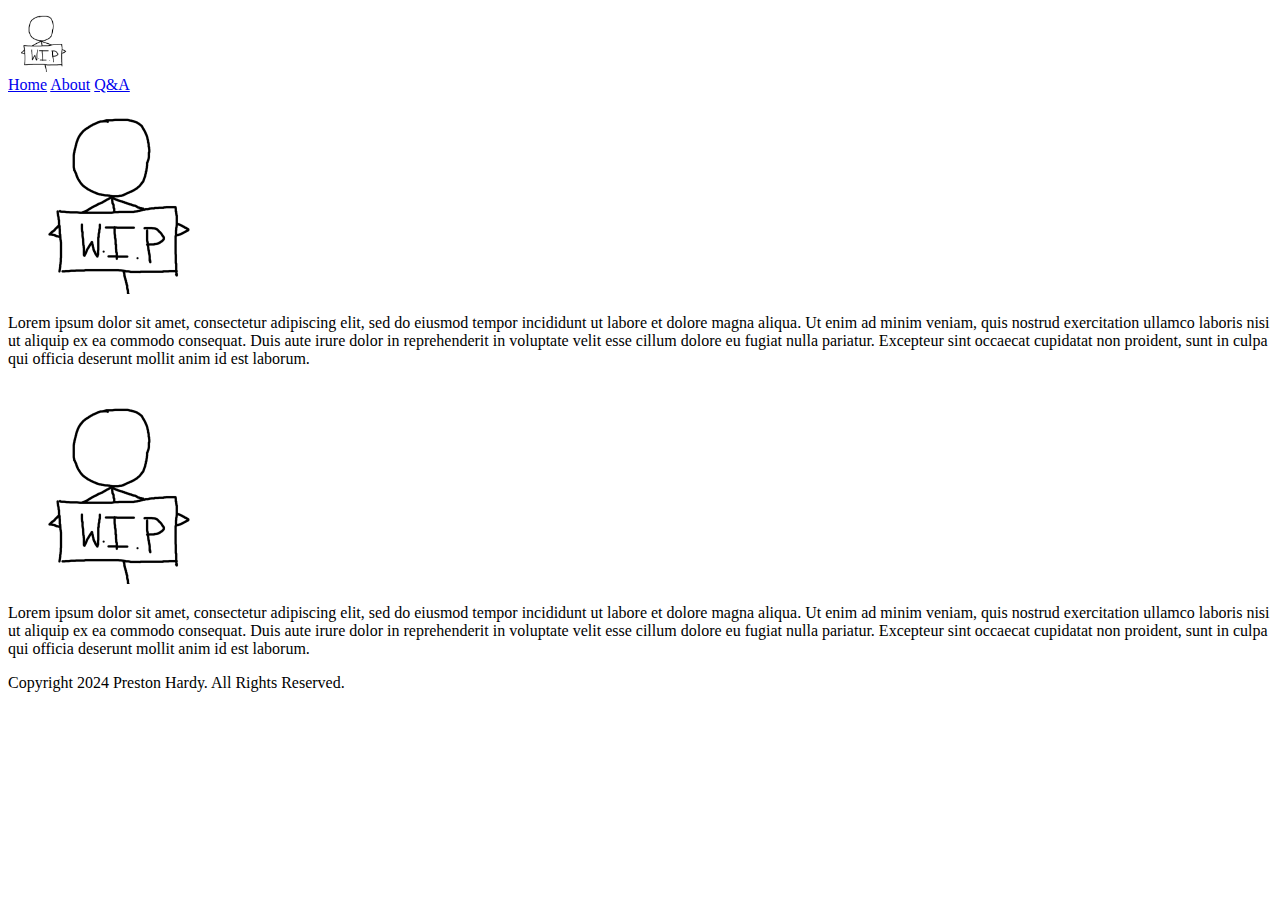
<file: wdd130/personal/home.html>
<!DOCTYPE html>
<html lang="en">
<head>
    <meta charset="UTF-8">
    <meta name="viewport" content="width=device-width, initial-scale=1.0">
    <!--link rel="stylesheet" href="styles/style.css"><!-->
    <title>Home</title>
</head>
<body>
    <header>
        <nav>
            <img class="logo" src="images/wip.png" width="64" height="64">
            <div class="navlinks">
                <a href="index.html">Home</a>
                <a href="about.html">About</a>
                <a href="qna.html">Q&A</a>
            </div>
        </nav>
    </header>
    <main>
        <img src="images/wip.png" width="200" height="200">
        <p>Lorem ipsum dolor sit amet, consectetur adipiscing elit, sed do eiusmod tempor incididunt ut labore et dolore magna aliqua. Ut enim ad minim veniam, quis nostrud exercitation ullamco laboris nisi ut aliquip ex ea commodo consequat. Duis aute irure dolor in reprehenderit in voluptate velit esse cillum dolore eu fugiat nulla pariatur. Excepteur sint occaecat cupidatat non proident, sunt in culpa qui officia deserunt mollit anim id est laborum.</p>
        <img src="images/wip.png" width="200" height="200">
        <p>Lorem ipsum dolor sit amet, consectetur adipiscing elit, sed do eiusmod tempor incididunt ut labore et dolore magna aliqua. Ut enim ad minim veniam, quis nostrud exercitation ullamco laboris nisi ut aliquip ex ea commodo consequat. Duis aute irure dolor in reprehenderit in voluptate velit esse cillum dolore eu fugiat nulla pariatur. Excepteur sint occaecat cupidatat non proident, sunt in culpa qui officia deserunt mollit anim id est laborum.</p>
    </main>
    <footer>
        <p>Copyright 2024 Preston Hardy. All Rights Reserved.</p>
    </footer>
</body>
</html>
</file>
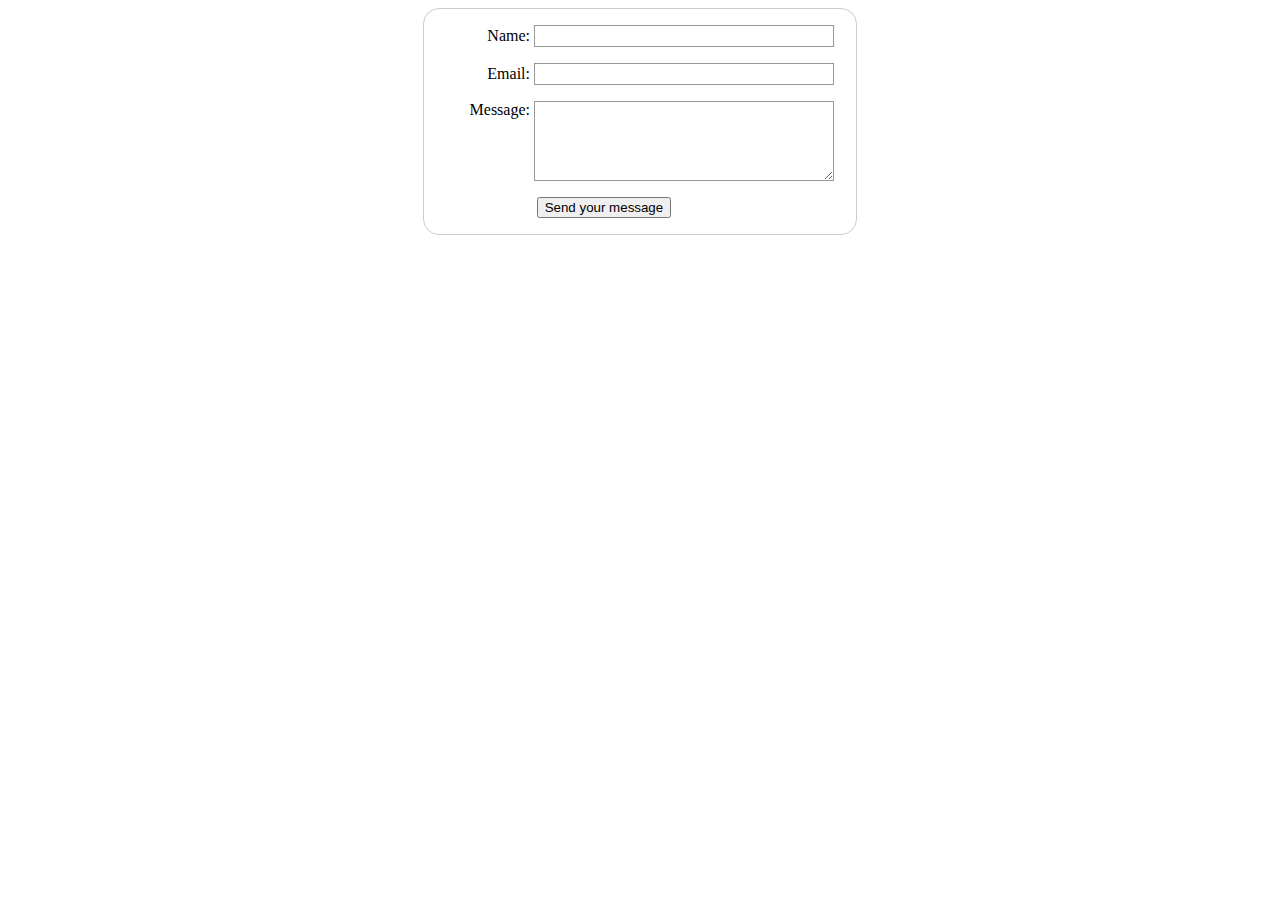
<file: wdd130/wwr/contactus.html>
<!DOCTYPE html>
<html lang="en">
<head>
    <meta charset="UTF-8">
    <meta name="viewport" content="width=device-width, initial-scale=1.0">
    <title>Contact Us</title>
    <link rel="stylesheet" href="styles/contactus-style.css">
</head>
<body>
    <main>
      <div id="feedback"></div>
      <form action="/my-handling-form-page" method="post">
          <ul>
            <li>
              <label for="name">Name:</label>
              <input type="text" id="name" name="user_name" />
            </li>
            <li>
              <label for="mail">Email:</label>
              <input type="email" id="mail" name="user_email" />
            </li>
            <li>
              <label for="msg">Message:</label>
              <textarea id="msg" name="user_message"></textarea>
            </li>
            <li class="button">
              <button type="submit">Send your message</button>
            </li>
          </ul>
        </form>
        <script>
          // get the feedback div element so we can do something with it.
          const feedbackElement = document.getElementById('feedback');
          // get the form so we can read what was entered in it.
          const formElement = document.forms[0];
          // add a 'listener' to wait for a submission of our form. When that happens run the code below.
          formElement.addEventListener('submit', function(e) {
              // stop the form from doing the default action.
              e.preventDefault();
              // set the contents of our feedback element to a message letting the user know the form was submitted successfully. Notice that we pull the name that was entered in the form to personalize the message!
              feedbackElement.innerHTML = 'Hello '+ formElement.user_name.value +'! Thank you for your message. We will get back with you as soon as possible!';
              // make the feedback element visible.
              feedbackElement.style.display = "block";
              // add a class to move everything down so our message doesn't cover it.
              document.body.classList.toggle('moveDown');
          });
        </script>
    </main>
</body>
</html>
</file>
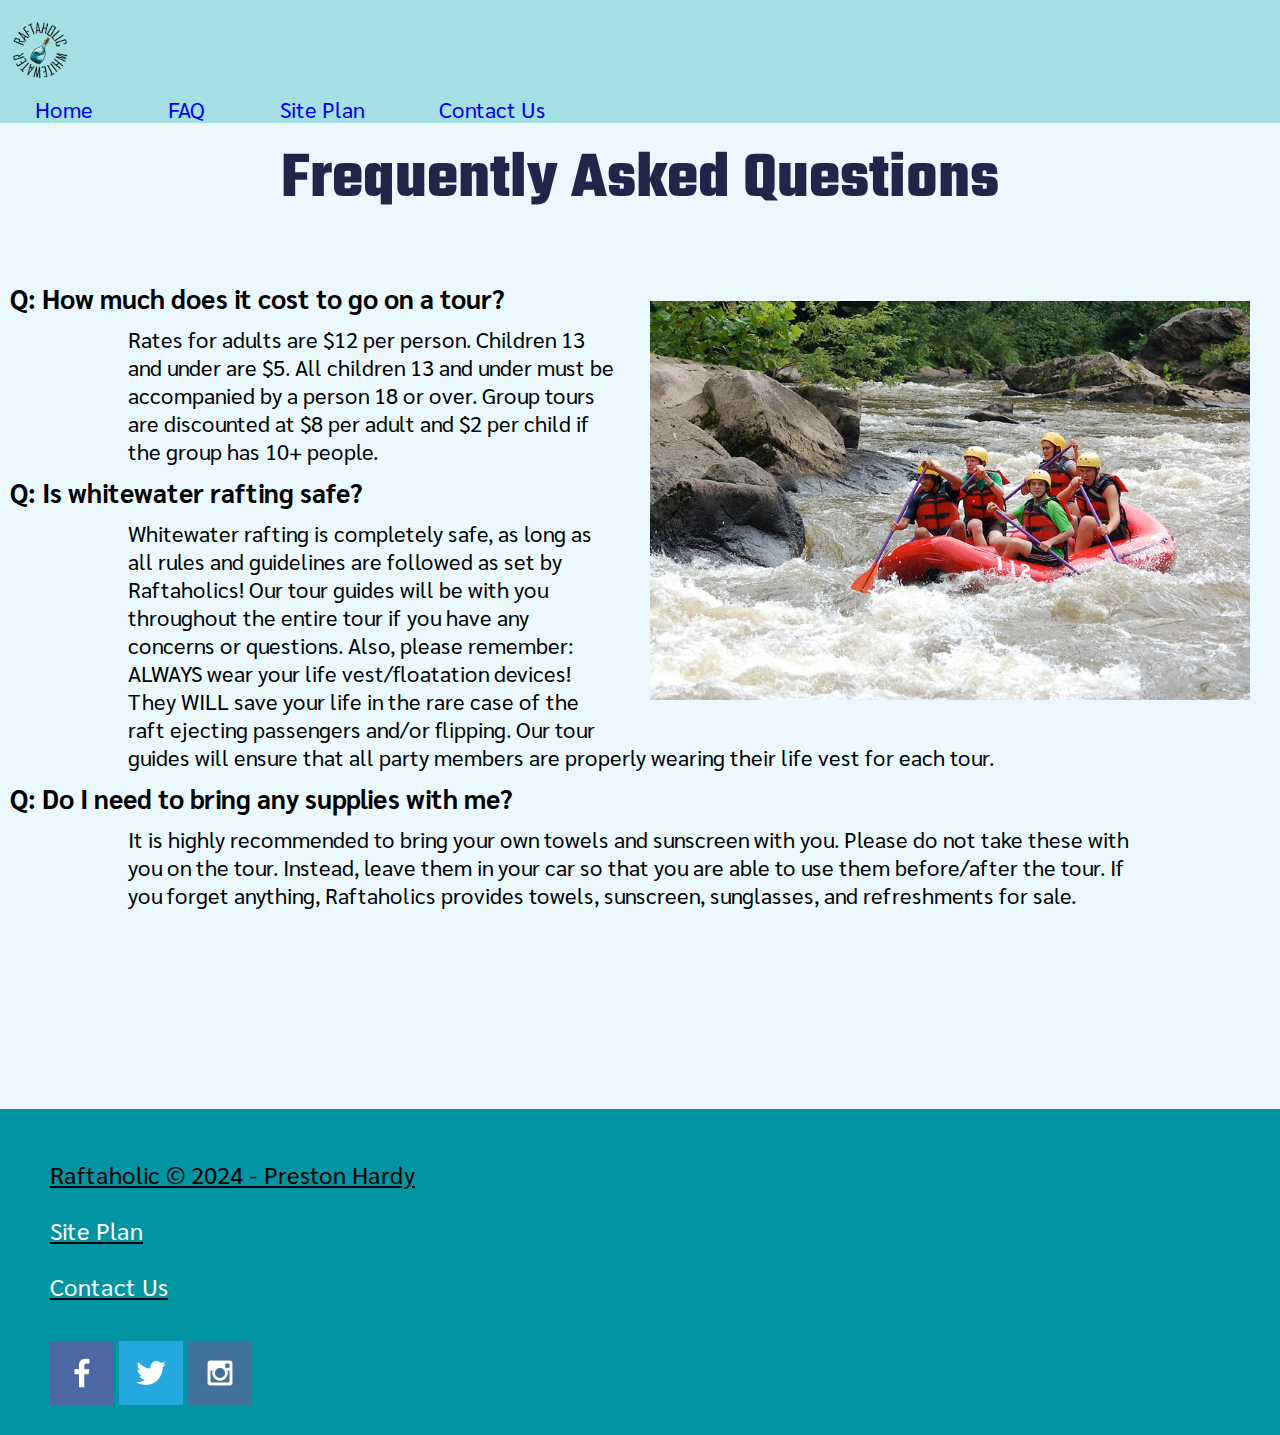
<file: wdd130/wwr/faq.html>
<!DOCTYPE html>
<html lang="en">
<head>
    <meta charset="UTF-8">
    <meta name="viewport" content="width=device-width, initial-scale=1.0">
    <title>Frequently Asked Questions</title>
    <link rel="stylesheet" href="styles/style.css">
</head>
<body>
    <header>
        <a id="logo_link" href="index.html">
            <img class="icon" src="images/raftaholic.png" alt="Raftaholic Logo" width="600" height="600">
        </a>
        <nav>
            <a href="index.html">Home</a>
            <a href="faq.html">FAQ</a>
            <a href="site-plan-rafting.html">Site Plan</a>
            <a href="contactus.html">Contact Us</a>
        </nav>
    </header>
    <main>
        <h1 id="faq-title">Frequently Asked Questions</h1>
        <div class="qna">
            <img class="rafting-image" src="images/raft-image.jpg">
            <h2>Q: How much does it cost to go on a tour?</h2>
            <p>Rates for adults are $12 per person. Children 13 and under are $5. All children 13 and under must be accompanied by a person 18 or over. Group tours are discounted at $8 per adult and $2 per child if the group has 10+ people.</p>
            <h2>Q: Is whitewater rafting safe?</h2>
            <p>Whitewater rafting is completely safe, as long as all rules and guidelines are followed as set by Raftaholics! Our tour guides will be with you throughout the entire tour if you have any concerns or questions. Also, please remember: ALWAYS wear your life vest/floatation devices! They WILL save your life in the rare case of the raft ejecting passengers and/or flipping. Our tour guides will ensure that all party members are properly wearing their life vest for each tour.</p>
            <h2>Q: Do I need to bring any supplies with me?</h2>
            <p>It is highly recommended to bring your own towels and sunscreen with you. Please do not take these with you on the tour. Instead, leave them in your car so that you are able to use them before/after the tour. If you forget anything, Raftaholics provides towels, sunscreen, sunglasses, and refreshments for sale.</p>
        </div>
    </main>
    <footer>
        <p>Raftaholic &copy; 2024 - Preston Hardy</p>
        <p><a href="site-plan-rafting.html">Site Plan</a></p>
        <p><a href="contactus.html">Contact Us</a></p>
        <div class="social">
            <a href="https://facebook.com" target="_blank">
                <img src="images/facebook.png" alt="fb icon">
            </a>
            <a href="https://twitter.com" target="_blank">
                <img src="images/twitter.png" alt="twitter icon">
            </a>
            <a href="https://instagram.com" target="_blank">
                <img src="images/instagram.png" alt="instagram icon">
            </a>
        </div>
    </footer>
</body>
</html>
</file>
<file: wdd130/nelson/style.css>
body {
    font-family: Verdana, Geneva, Tahoma, sans-serif;
    text-align: center;
    background-color: #fca6c9;
    max-width: 500px;
    margin: auto;
}

header {
    max-width: 500px;
    margin: auto;
    text-align: center;
}

ol {
    font-weight: bolder;
    text-align: left;
}

#title {
    color: white;
}

#title:hover {
    color: black;
}

h2.quote {
    font-size: xx-large;
    font-weight: normal;
}

.quote {
    color: white;
    font-family: 'Times New Roman', Times, serif
}

.quote.person {
    font-family: Verdana;
}
</file>
<file: wdd130/wwr/styles/style.css>
@import url('https://fonts.googleapis.com/css2?family=Sarabun:wght@200&family=Teko:wght@400&display=swap');

body {
    font-family: "Sarabun", Arial, Helvetica, sans-serif;
    font-size: 22px;
    background-color: rgb(235, 249, 255);
    margin: 0;
    padding: 0;

}

header {
    background-color: #A4DFE3;
}

footer {
    background-color: #0194A2;
    padding: 25px 50px;
    margin-top: 200px;
}

footer .social img {
    padding-top: 15px;
}

footer a {
    color: white;
    text-decoration: none;
}

footer a:hover {
    text-decoration: underline;
    color: #1E2749;
}

footer p {
    text-decoration: underline;
    font-size: x-large;
}

h2 {
    margin: 0;
}

h4 {
    color: #0B7589;
}

nav a {
    text-decoration: none;
    text-align: center;
    padding: 35px;
}

nav a:hover {
    background-color: #fefefe;
    color: #1E2749;
}

.home-title {
    color: #1E2749;
    font-size: 2em;
    font-family: "Teko", Arial, Helvetica, sans-serif;
    margin-top: 10px;
}

.book, .join {
    background-color: #0194A2;
    color: white;
    text-decoration: none;
    font-size: 18px;
    padding: 15px 30px;
    margin-top: 50px;
    border-radius: 5px;
}

.book:hover, .join:hover {
    background-color: #fefefe;
    color: #1E2749;
}

.card-img {
    border: 10px solid #1E2749;
}

.icon {
    width: 80px;
    height: 80px;
    padding-top: 10px;
}

.msg {
    background-color: #1E2749;
    color: white;
    line-height: 1.5em;
    padding: 35px;
}

.msg h2 {
    color: #fefefe;
    font-family: "Teko", Arial, Helvetica, sans-serif;
}

.msg p {
    color: #fefefe;
    font-size: .8em;
    padding-bottom: 15px;
}

.rivers-card, .camping-card, .rapids-card {
    margin: 200px 0;
}

div#content {
    max-width: 1600px;
    margin: 0 auto;
}

nav a, #hero-msg h1, #hero-msg h4, .button-box, main section {
    text-align: center;
}

#logo_link {
    padding-top: 5px;
}

#hero-img {
    width: 100%;
}

#background {
    height: 725px;
}
#faq-title {
    color: #1E2749;
    font-size: 3em;
    font-family: "Teko", Arial, Helvetica, sans-serif;
    margin-top: 10px;
    text-align: center;
}
.qna {
    content: "";
    clear: both;
    display: table;
}
.qna img {
    padding: 30px;
    width: 600px;
    float:right;
}
.qna h2 {
    
    font-size: 1.2em;
    padding: 10px;
}
.qna p {
    margin: auto;
    max-width: 80%;
}
</file>
<file: positionstyles.css>
/* CSS - Name: "positionstyles.css" */
/* Activity 1 styles */
.content1 {
  display: grid;
  grid-template-columns: 1fr 1fr;
  justify-items: center;
  gap: 20px;
}
.red1 { 
  width: 100%; 
  height: 100px; 
  background-color: red; 
  grid-column: 1/3;
} 
.green1 {
  width: 200px; 
  height: 100px; 
  background-color: green; 

} 
.yellow1 {
  width: 200px; 
  height: 100px; 
  background-color: gold;
} 
.blue1 {
  width: 100%; 
  height: 100px; 
  background-color: blue;
  grid-column: 1/3;
} 
/* Activity 2 styles */ 
.content2 {
  display: grid;
  grid-template-columns: 50px 50px 50px 50px 50px 50px;
}
.red2 {
  width: 100px;
  height: 100px; 
  background-color: red; 
} 
.green2 { 
  width: 100px; 
  height: 100px; 
  background-color: green; 
  margin-top: 2.5em;
} 
.yellow2 {
  width: 100px; 
  height: 100px; 
  background-color: gold; 
  margin-top: 5em;
} 
.blue2 {
  width: 100px; 
  height: 100px; 
  background-color: blue; 
  margin-top: 7.5em;
} 
/* Activity 3 styles */ 
.content3 {
  display: grid;
  grid-template-columns: 1fr 1fr;
  column-gap: 5em;
}
.red3 {
  width: 100%;
  height: 100px; 
  background-color: red;
  grid-column: 1/3; 
} 
.green3 {
  width: 100%; 
  height: 200px; 
  background-color: green;
} 
.yellow3 {
  width: 100%; 
  height: 200px; 
  background-color: gold;
} 
.blue3 {
  width: 100%;
  height: 100px; 
  background-color: blue; 
  grid-column: 1/3;
} 
/* Activity 4 styles */ 
.content4 {
  /* This is the parent of the activity 4 boxes. */
  height: 400px;
  display:grid;
  grid-template-rows: 33.3% 33.3% 33.3%;
  grid-template-columns: 50% 100% 100% 100%;
}
.red4 {
  width: 100%; 
  height: inherit; 
  background-color: red;
  grid-row: 1;
}

.green4 {
  width: 50%; 
  height: 100%;
  background-color: green;
  grid-row: 1;
}

.yellow4 {
  width: 50%; 
  height: 100%; 
  background-color: gold;
  grid-row: 2;
  grid-column: 2;
} 
.blue4 {
  width: 50%; 
  height: 100%; 
  background-color: blue;
  grid-row: 3;
  grid-column: 2;
} 
/* Activity 5 styles */ 
.content5 {
  /* This is the parent of the activity 5 boxes. */
  height: 400px;
  display: block;
}
.red5 { 
  width: 100%; 
  height: 25%; 
  background-color: red; 
} 
.green5 { 
  width: 100px; 
  height: 100px; 
  background-color: green; 
  float:left;
} 
.yellow5 {
  width: 100%; 
  background-color: gold; 

} 
.blue5 {
  width: 100%; 
  height: 25%; 
  background-color: blue; 
} 
/* Activity 6 styles */ 
.content6 {
  display: grid;
  grid-template-columns: 100px 100px 100px 100px 100px 100px;
}
.red6 {
  width: 400px; 
  height: 200px; 
  background-color: red;
  grid-column: 1/5;
  grid-row: 1/3;
  z-index: 0;
} 
.green6 {
  width: 200px; 
  height: 200px; 
  background-color: green;
  grid-row: 5/7;
  grid-column: 1/3;
  z-index: 2;
} 
.yellow6 {
  width: 200px; 
  height: 400px; 
  background-color: gold;
  grid-column: 5/7;
  grid-row: 3/7;
  z-index: 2;
} 
.blue6 {
  width: 400px; 
  height: 400px; 
  background-color: blue;
  grid-column: 2/6;
  grid-row: 2/6;
  z-index: 1;
} 


/* Do not make any changes below here */
.activity {
  width: 70%; 
  margin: 20px auto; 
  font-family: Arial, sans-serif; 
  border: 1px solid black; 
  padding: 10px; 
  clear:both; 
  overflow: auto;
} 

.hint {
  border: 1px solid grey;
  background: #e0e0e0;
  padding: .5em;
  position: relative;
  margin: 1em 0;
}
.hint h3 {
  margin: 0;
}
.hint:hover {
  background: #d0d0d0;
}
.hint > div {
  display: none;
}

.hint input[type=checkbox] {
  position: absolute;
  width: 100%;
  height: 100%;
  opacity: 0;
  z-index: 1;
  cursor: pointer;
}

.hint input[type=checkbox]:checked ~ div {
  display: block;
}

.hint i {
  position: absolute;
  transform: translate(-6px, 0);
  margin-top: 16px;
  right: 10px;
  top: -3px;
}
.hint i:before, .hint i:after {
  content: "";
  position: absolute;
  background-color: black;
  width: 3px;
  height: 9px;
}
.hint i:before {
  transform: translate(2px, 0) rotate(45deg);
}
.hint i:after {
  transform: translate(-2px, 0) rotate(-45deg);
}

.hint input[type=checkbox]:checked ~ i:before {
  transform: translate(-2px, 0) rotate(45deg);
}
.hint input[type=checkbox]:checked ~ i:after {
  transform: translate(2px, 0) rotate(-45deg);
}
.hint a {
  position: relative;
  z-index: 1;
}
</file>
<file: wdd130/positionstyles.css>
/* CSS - Name: "positionstyles.css" */
/* Activity 1 styles */
.content1 {
  display: grid;
  grid-template-columns: 1fr 1fr;
  justify-items: center;
  gap: 20px;
}
.red1 { 
  width: 100%; 
  height: 100px; 
  background-color: red; 
  grid-column: 1/3;
} 
.green1 {
  width: 200px; 
  height: 100px; 
  background-color: green; 

} 
.yellow1 {
  width: 200px; 
  height: 100px; 
  background-color: gold;
} 
.blue1 {
  width: 100%; 
  height: 100px; 
  background-color: blue;
  grid-column: 1/3;
} 
/* Activity 2 styles */ 
.content2 {
  display: grid;
  grid-template-columns: 50px 50px 50px 50px 50px 50px;
}
.red2 {
  width: 100px;
  height: 100px; 
  background-color: red; 
} 
.green2 { 
  width: 100px; 
  height: 100px; 
  background-color: green; 
  margin-top: 2.5em;
} 
.yellow2 {
  width: 100px; 
  height: 100px; 
  background-color: gold; 
  margin-top: 5em;
} 
.blue2 {
  width: 100px; 
  height: 100px; 
  background-color: blue; 
  margin-top: 7.5em;
} 
/* Activity 3 styles */ 
.content3 {
  display: grid;
  grid-template-columns: 1fr 1fr;
  column-gap: 5em;
}
.red3 {
  width: 100%;
  height: 100px; 
  background-color: red;
  grid-column: 1/3; 
} 
.green3 {
  width: 100%; 
  height: 200px; 
  background-color: green;
} 
.yellow3 {
  width: 100%; 
  height: 200px; 
  background-color: gold;
} 
.blue3 {
  width: 100%;
  height: 100px; 
  background-color: blue; 
  grid-column: 1/3;
} 
/* Activity 4 styles */ 
.content4 {
  /* This is the parent of the activity 4 boxes. */
  height: 400px;
  display:grid;
  grid-template-rows: 33.3% 33.3% 33.3%;
  grid-template-columns: 50% 100% 100% 100%;
}
.red4 {
  width: 100%; 
  height: inherit; 
  background-color: red;
  grid-row: 1;
}

.green4 {
  width: 50%; 
  height: 100%;
  background-color: green;
  grid-row: 1;
}

.yellow4 {
  width: 50%; 
  height: 100%; 
  background-color: gold;
  grid-row: 2;
  grid-column: 2;
} 
.blue4 {
  width: 50%; 
  height: 100%; 
  background-color: blue;
  grid-row: 3;
  grid-column: 2;
} 
/* Activity 5 styles */ 
.content5 {
  /* This is the parent of the activity 5 boxes. */
  height: 400px;
  display: block;
}
.red5 { 
  width: 100%; 
  height: 25%; 
  background-color: red; 
} 
.green5 { 
  width: 100px; 
  height: 100px; 
  background-color: green; 
  float:left;
} 
.yellow5 {
  width: 100%; 
  background-color: gold; 

} 
.blue5 {
  width: 100%; 
  height: 25%; 
  background-color: blue; 
} 
/* Activity 6 styles */ 
.content6 {
  display: grid;
  grid-template-columns: 100px 100px 100px 100px 100px 100px;
}
.red6 {
  width: 400px; 
  height: 200px; 
  background-color: red;
  grid-column: 1/5;
  grid-row: 1/3;
  z-index: 0;
} 
.green6 {
  width: 200px; 
  height: 200px; 
  background-color: green;
  grid-row: 5/7;
  grid-column: 1/3;
  z-index: 2;
} 
.yellow6 {
  width: 200px; 
  height: 400px; 
  background-color: gold;
  grid-column: 5/7;
  grid-row: 3/7;
  z-index: 2;
} 
.blue6 {
  width: 400px; 
  height: 400px; 
  background-color: blue;
  grid-column: 2/6;
  grid-row: 2/6;
  z-index: 1;
} 


/* Do not make any changes below here */
.activity {
  width: 70%; 
  margin: 20px auto; 
  font-family: Arial, sans-serif; 
  border: 1px solid black; 
  padding: 10px; 
  clear:both; 
  overflow: auto;
} 

.hint {
  border: 1px solid grey;
  background: #e0e0e0;
  padding: .5em;
  position: relative;
  margin: 1em 0;
}
.hint h3 {
  margin: 0;
}
.hint:hover {
  background: #d0d0d0;
}
.hint > div {
  display: none;
}

.hint input[type=checkbox] {
  position: absolute;
  width: 100%;
  height: 100%;
  opacity: 0;
  z-index: 1;
  cursor: pointer;
}

.hint input[type=checkbox]:checked ~ div {
  display: block;
}

.hint i {
  position: absolute;
  transform: translate(-6px, 0);
  margin-top: 16px;
  right: 10px;
  top: -3px;
}
.hint i:before, .hint i:after {
  content: "";
  position: absolute;
  background-color: black;
  width: 3px;
  height: 9px;
}
.hint i:before {
  transform: translate(2px, 0) rotate(45deg);
}
.hint i:after {
  transform: translate(-2px, 0) rotate(-45deg);
}

.hint input[type=checkbox]:checked ~ i:before {
  transform: translate(-2px, 0) rotate(45deg);
}
.hint input[type=checkbox]:checked ~ i:after {
  transform: translate(2px, 0) rotate(-45deg);
}
.hint a {
  position: relative;
  z-index: 1;
}
</file>
<file: wdd130/wwr/styles/contactus-style.css>
form {
    /* Center the form on the page */
    margin: 0 auto;
    width: 400px;
    /* Form outline */
    padding: 1em;
    border: 1px solid #ccc;
    border-radius: 1em;
  }
  
ul {
list-style: none;
padding: 0;
margin: 0;
}

form li + li {
margin-top: 1em;
}

label {
/* Uniform size & alignment */
display: inline-block;
width: 90px;
text-align: right;
}

input,
textarea {
/* To make sure that all text fields have the same font settings
    By default, textareas have a monospace font */
font: 1em sans-serif;

/* Uniform text field size */
width: 300px;
box-sizing: border-box;

/* Match form field borders */
border: 1px solid #999;
}

input:focus,
textarea:focus {
/* Additional highlight for focused elements */
border-color: #000;
}

textarea {
/* Align multiline text fields with their labels */
vertical-align: top;

/* Provide space to type some text */
height: 5em;
}

.button {
/* Align buttons with the text fields */
padding-left: 90px; /* same size as the label elements */
}

button {
/* This extra margin represent roughly the same space as the space
    between the labels and their text fields */
margin-left: 0.5em;
}
#feedback {
    background-color: antiquewhite;
    position: absolute;
    top: 0;
    left: 0;
    right: 0;
    padding: .5em;
    /* make this element invisible until we are ready for it */
    display: none;      
}
.moveDown {
    margin-top: 3em;
}
</file>
